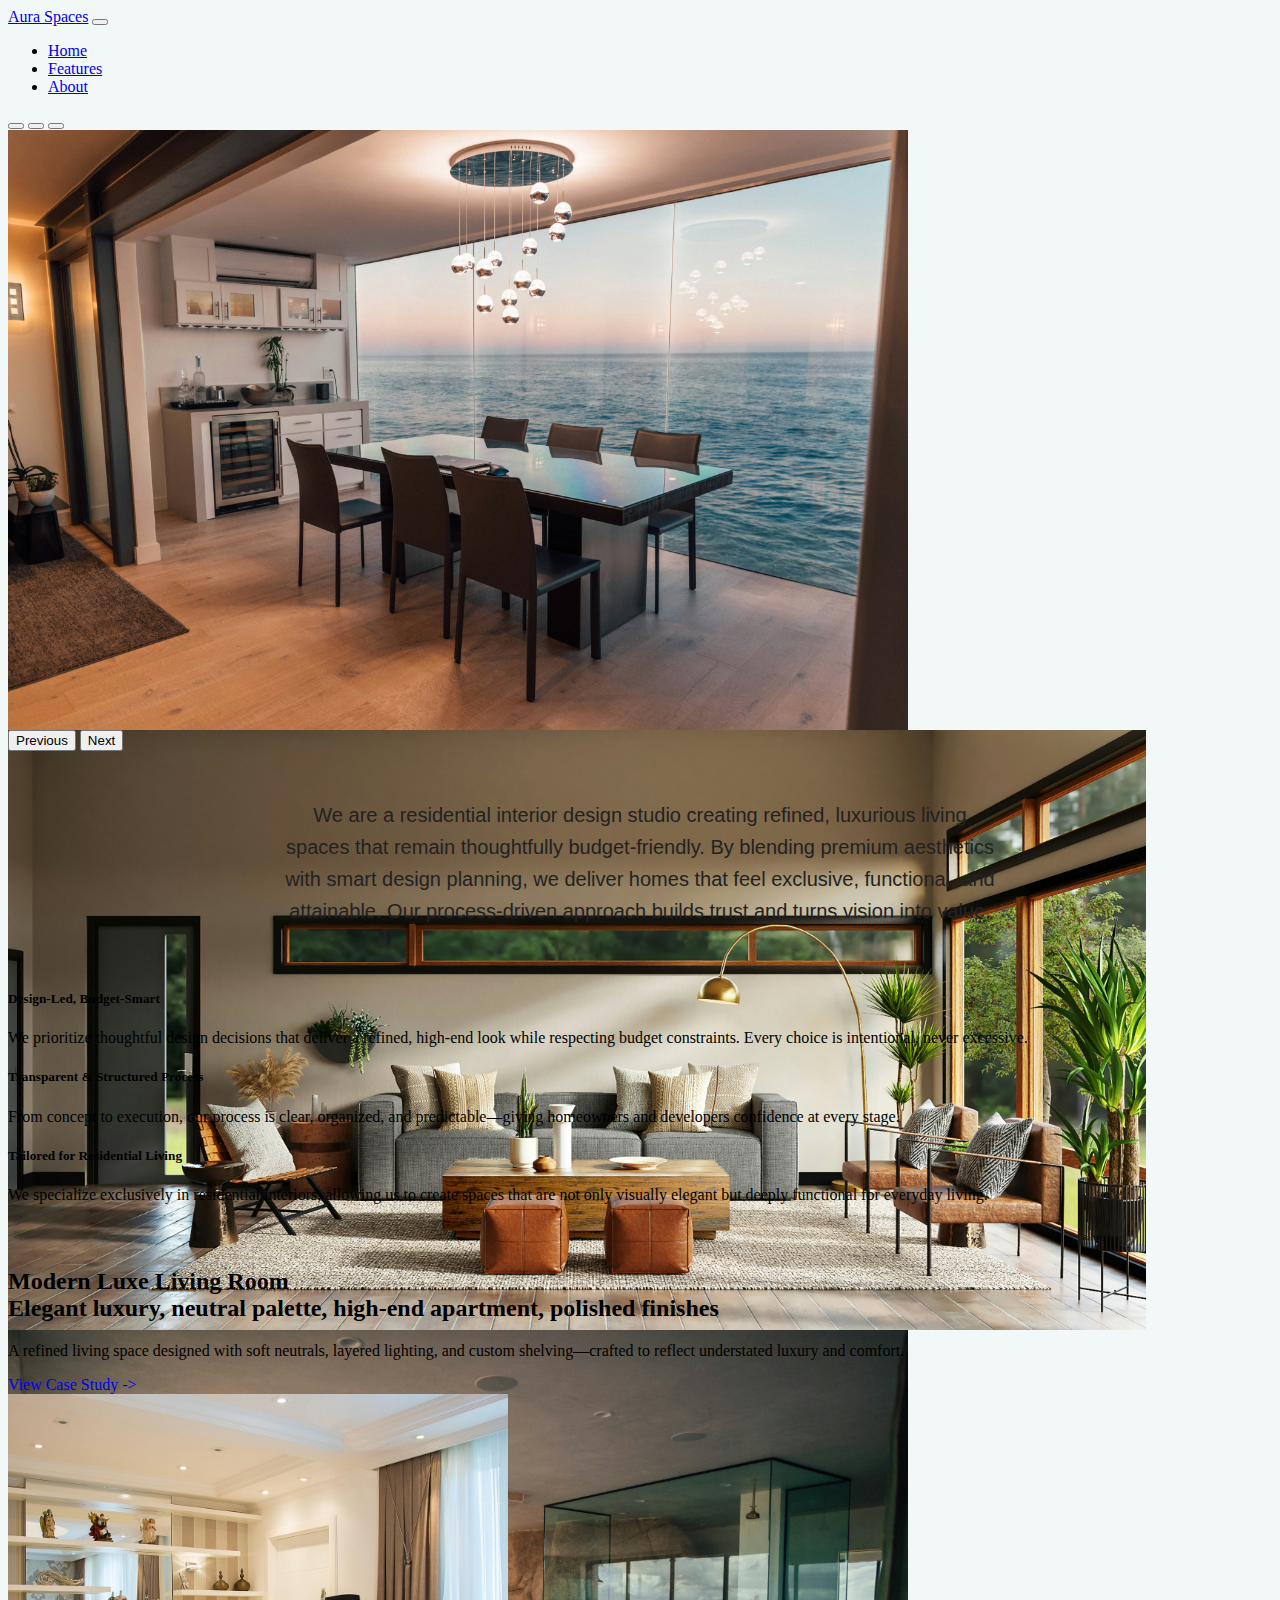
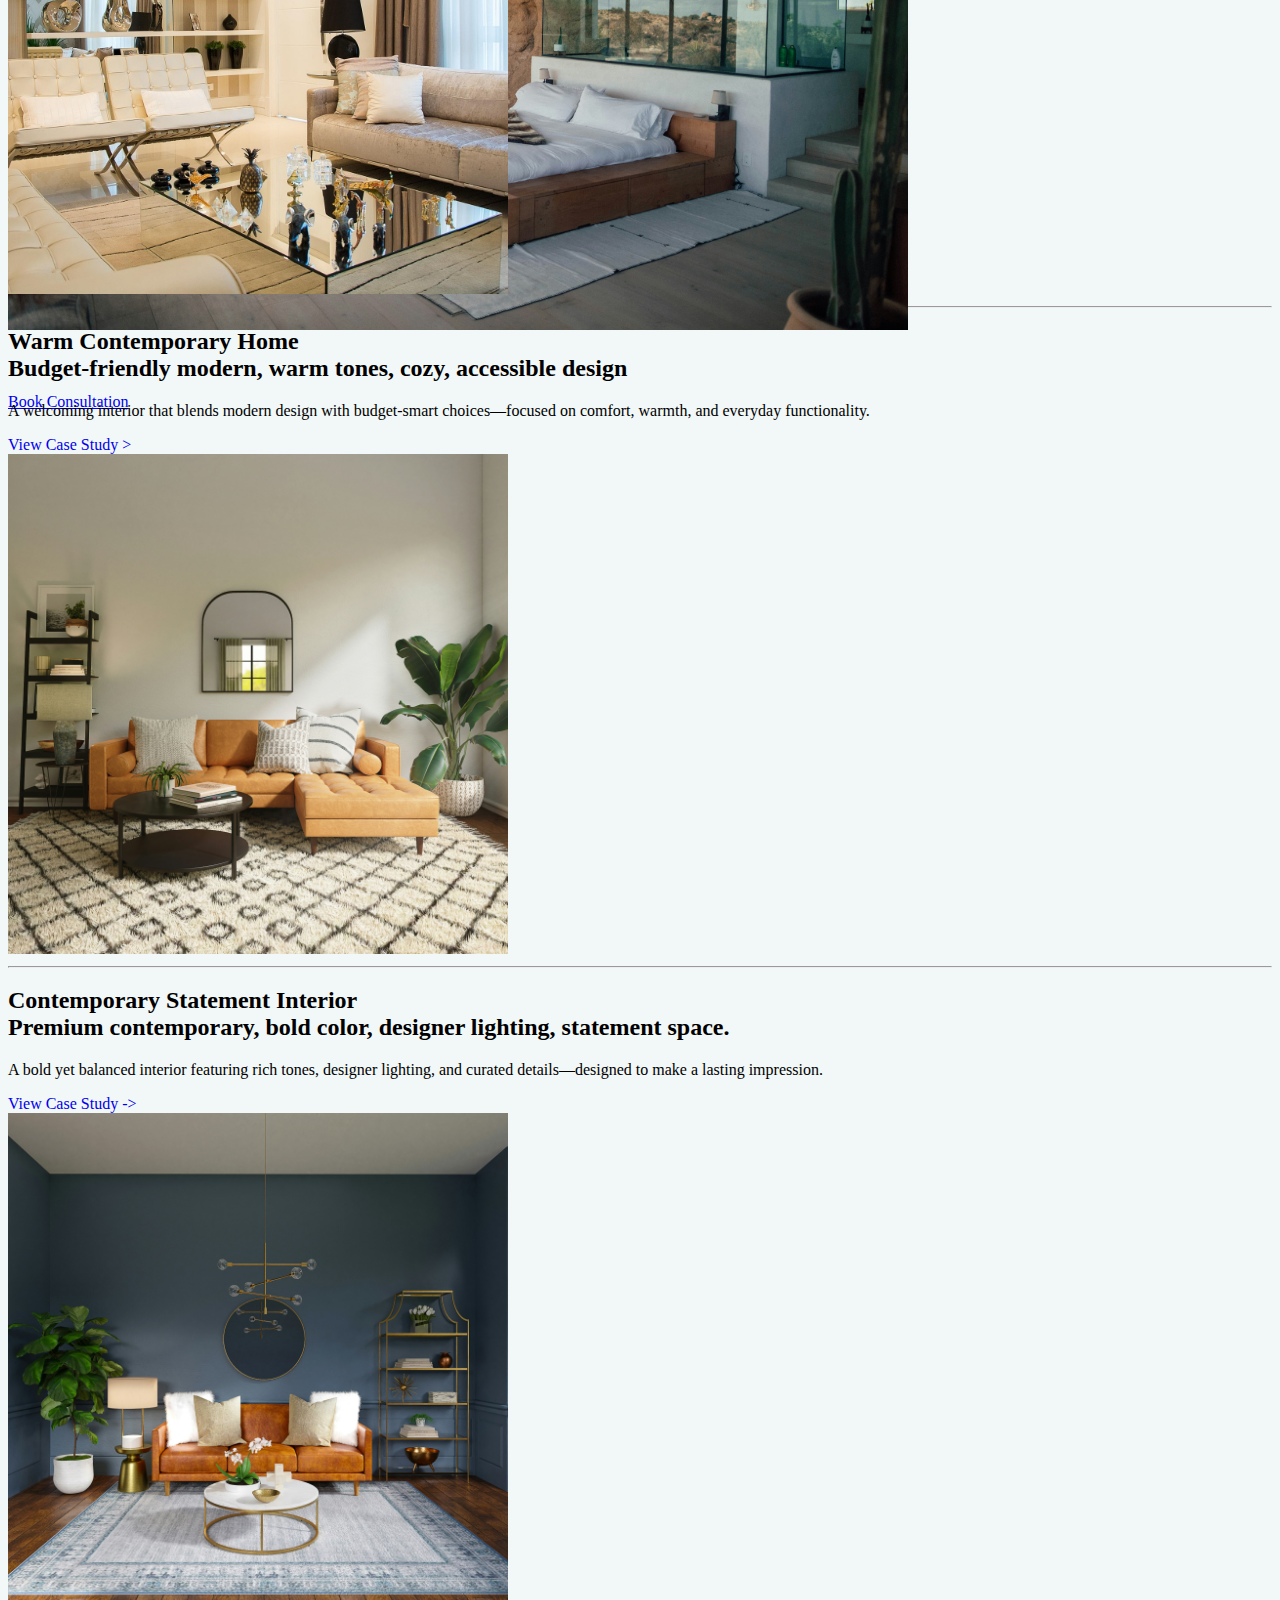
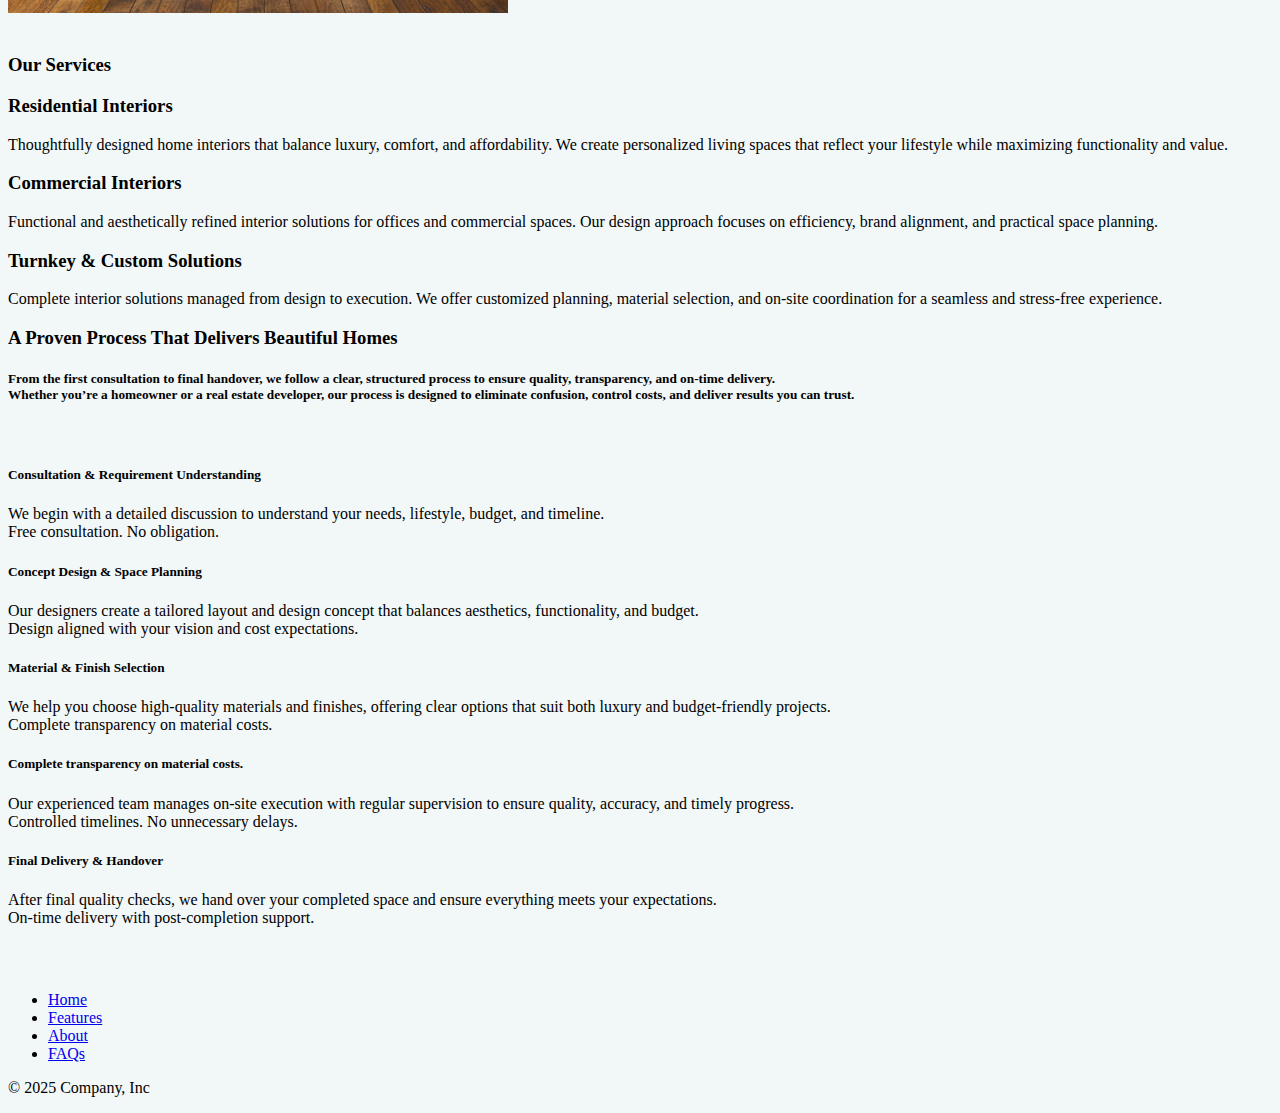
<file: index.html>
<!DOCTYPE html>
<html lang="en">

<head>
  <meta charset="utf-8" />
  <meta name="viewport" content="width=device-width, initial-scale=1" />
  <title>Interior Design</title>
  <link href="https://cdn.jsdelivr.net/npm/bootstrap@5.3.8/dist/css/bootstrap.min.css" rel="stylesheet"
    integrity="sha384-sRIl4kxILFvY47J16cr9ZwB07vP4J8+LH7qKQnuqkuIAvNWLzeN8tE5YBujZqJLB" crossorigin="anonymous" />
  <link href="style.css" rel="stylesheet" />
</head>

<body>

  <nav class="navbar navbar-expand-lg bg-dark navbar-dark">
    <div class="container-fluid">
      <a class="navbar-brand" href="#">Aura Spaces</a>
      <button class="navbar-toggler" type="button" data-bs-toggle="collapse" data-bs-target="#navbarNavDropdown"
        aria-controls="navbarNavDropdown" aria-expanded="false" aria-label="Toggle navigation">
        <span class="navbar-toggler-icon"></span>
      </button>
      <div class="collapse navbar-collapse" id="navbarNavDropdown">
        <ul class="navbar-nav">
          <li class="nav-item">
            <a class="nav-link active" aria-current="page" href="#">Home</a>
          </li>
          <li class="nav-item">
            <a class="nav-link" href="features.html">Features</a>
          </li>
          <li class="nav-item">
            <a class="nav-link" href="about.html">About</a>
          </li>
        </ul>
      </div>
    </div>
  </nav>
  <div id="carouselExampleDark" class="carousel carousel-dark slide">
    <div class="carousel-indicators">
      <button type="button" data-bs-target="#carouselExampleDark" data-bs-slide-to="0" class="active"
        aria-current="true" aria-label="Slide 1"></button>
      <button type="button" data-bs-target="#carouselExampleDark" data-bs-slide-to="1" aria-label="Slide 2"></button>
      <button type="button" data-bs-target="#carouselExampleDark" data-bs-slide-to="2" aria-label="Slide 3"></button>
    </div>
    <div id="myCarousel" class="carousel-inner carousel-fade" data-bs-ride="carousel" data-bs-interval="4000">
      <div class="carousel-item active">
        <img src="carousel2.jpg" class="d-block w-100" alt="..." />
        <div class="carousel-caption d-none d-md-block">
          <h5>Elegant design for modern living</h5>
        </div>
      </div>
      <div class="carousel-item">
        <img src="carousel1.jpg" class="d-block w-100" alt="..." />
        <div class="carousel-caption d-none d-md-block">
          <h5>Designed for homeowners & developers</h5>
        </div>
      </div>
      <div class="carousel-item">
        <img src="carousel3.jpg" class="d-block w-100" alt="..." />
        <div class="carousel-caption d-none d-md-block">
          <h5>Book a personalized consultation</h5>
          <a href="form.html" class="btn btn-primary"> Book Consultation</a>
        </div>
      </div>
    </div>
    <button class="carousel-control-prev" type="button" data-bs-target="#carouselExampleDark" data-bs-slide="prev">
      <span class="carousel-control-prev-icon" aria-hidden="true"></span>
      <span class="visually-hidden">Previous</span>
    </button>
    <button class="carousel-control-next" type="button" data-bs-target="#carouselExampleDark" data-bs-slide="next">
      <span class="carousel-control-next-icon" aria-hidden="true"></span>
      <span class="visually-hidden">Next</span>
    </button>
  </div>
  <p id="brandstatement">
    We are a residential interior design studio creating refined, luxurious
    living spaces that remain thoughtfully budget-friendly. By blending
    premium aesthetics with smart design planning, we deliver homes that feel
    exclusive, functional, and attainable. Our process-driven approach builds
    trust and turns vision into value.
  </p>
  <div id="different" class="row">
    <div class="row justify-content-center">
      <div class="col-sm-3 mb-3 mb-sm-0 mx-2">
        <div class="card card-hover ">
          <div class="card-body">
            <h5 class="card-title">Design-Led, Budget-Smart</h5>
            <p class="card-text">
              We prioritize thoughtful design decisions that deliver a
              refined, high-end look while respecting budget constraints.
              Every choice is intentional, never excessive.
            </p>
          </div>
        </div>
      </div>
      <div class="col-sm-3 mx-2">
<div class="card card-hover ">          <div class="card-body">
            <h5 class="card-title">Transparent & Structured Process</h5>
            <p class="card-text">
              From concept to execution, our process is clear, organized, and
              predictable—giving homeowners and developers confidence at every
              stage.
            </p>
          </div>
        </div>
      </div>
      <div class="col-sm-3 mx-2">
<div class="card card-hover ">          <div class="card-body">
            <h5 class="card-title">Tailored for Residential Living</h5>
            <p class="card-text">
              We specialize exclusively in residential interiors, allowing us
              to create spaces that are not only visually elegant but deeply
              functional for everyday living.
            </p>
          </div>
        </div>
      </div>
    </div>
  </div>
  <div class="container">
    <div class="row featurette">
      <div class="col-md-7">
        <h2 class="featurette-heading fw-normal lh-1">
          Modern Luxe Living Room<br>
          <span class="text-body-secondary">Elegant luxury, neutral palette, high-end apartment, polished
            finishes</span>
        </h2>
        <p class="lead">
          A refined living space designed with soft neutrals, layered lighting, and custom shelving—crafted to reflect
          understated luxury and comfort.
        </p><a class="icon-link" style="text-decoration: none;" href="casestudy1.html">View Case Study -></a>

      </div>
      <div class="col-md-5"><a href="casestudy1.html">
        <img class="bd-placeholder-img bd-placeholder-img-lg featurette-image img-fluid mx-auto image-zoom-wrapper" style="
              width: 100%;
              max-width: 500px;
              aspect-ratio: 1 / 1;
              object-fit: cover;
            " src="project1.jpg" alt=".." /></a>
      </div>
    </div>
    <hr class="featurette-divider" />
    <div class="row featurette">
      <div class="col-md-7 order-md-2">
        <h2 class="featurette-heading fw-normal lh-1">
          Warm Contemporary Home<br>
          <span class="text-body-secondary">Budget-friendly modern, warm tones, cozy, accessible design</span>
        </h2>
        <p class="lead">
          A welcoming interior that blends modern design with budget-smart choices—focused on comfort, warmth, and
          everyday functionality.

        </p>
        </p><a class=" icon-link" style="text-decoration: none;" href="casestudy2.html">View Case Study ></a>
      </div>
      <div class="col-md-5 order-md-1"><a href="casestudy2.html">
        <img class="bd-placeholder-img bd-placeholder-img-lg featurette-image img-fluid mx-auto image-zoom-wrapper " style="
              width: 100%;
              max-width: 500px;
              aspect-ratio: 1 / 1;
              object-fit: cover;
            " src="project2.jpg" alt=".." /></a>
        <title>Placeholder</title>
      </div>
    </div>
    <hr class="featurette-divider" />
    <div class="row featurette">
      <div class="col-md-7">
        <h2 class="featurette-heading fw-normal lh-1">
          Contemporary Statement Interior<br>
          <span class="text-body-secondary">Premium contemporary, bold color, designer lighting, statement space.</span>
        </h2>
        <p class="lead">
          A bold yet balanced interior featuring rich tones, designer lighting, and curated details—designed to make a
          lasting impression.
        </p>
        </p><a class="icon-link" style="text-decoration: none;" href="casestudy3.html">View Case Study -></a>
      </div>
      <div class="col-md-5"><a href="casestudy3.html">
        <img class="bd-placeholder-img bd-placeholder-img-lg featurette-image img-fluid mx-autoimage-zoom-wrapper " style="
              width: 100%;
              max-width: 500px;
              aspect-ratio: 1 / 1;
              object-fit: cover;
            " src="project3.jpg" alt=".." /></a>
        <title>Placeholder</title>
      </div>
    </div>
  </div>
  <br>
  <div class="container mt-3">
    <h3>Our Services</h3>
    <div class="row g-4 py-5 row-cols-1 row-cols-lg-3">
      <div class="feature col">

        <h3 class="fs-2 text-body-emphasis">Residential Interiors</h3>
        <p>Thoughtfully designed home interiors that balance luxury, comfort, and affordability. We create personalized
          living spaces that reflect your lifestyle while maximizing functionality and value.</p>
      </div>
      <div class="feature col">

        <h3 class="fs-2 text-body-emphasis">Commercial Interiors</h3>
        <p>Functional and aesthetically refined interior solutions for offices and commercial spaces. Our design
          approach
          focuses on efficiency, brand alignment, and practical space planning.</p>
      </div>
      <div class="feature col">

        <h3 class="fs-2 text-body-emphasis">Turnkey & Custom Solutions</h3>
        <p>Complete interior solutions managed from design to execution. We offer customized planning, material
          selection,
          and on-site coordination for a seamless and stress-free experience.</p>
      </div>
    </div>
  </div>
  <div class="container">
    <h3>A Proven Process That Delivers Beautiful Homes</h3>
    <h5>From the first consultation to final handover, we follow a clear, structured process to ensure quality,
      transparency, and on-time delivery.<br>Whether you’re a homeowner or a real estate developer, our process is
      designed to eliminate confusion, control costs, and deliver results you can trust.</h5>
    <div id="different" class="row">
      <div class="row justify-content-center my-2">
        <div class="col-sm-3 mb-3 mb-sm-0 mx-2">
          <div class="card">
            <div class="card-body">
              <h5 class="card-title">Consultation & Requirement Understanding</h5>
              <p class="card-text">
                We begin with a detailed discussion to understand your needs, lifestyle, budget, and timeline.<br>Free
                consultation. No obligation.
              </p>

            </div>
          </div>
        </div>
        <div class="col-sm-3 mx-2">
          <div class="card">
            <div class="card-body">
              <h5 class="card-title">Concept Design & Space Planning</h5>
              <p class="card-text">
                Our designers create a tailored layout and design concept that balances aesthetics, functionality, and
                budget.<br>Design aligned with your vision and cost expectations.
              </p>
            </div>
          </div>
        </div>
        <div class="col-sm-3 mx-2">
          <div class="card">
            <div class="card-body">
              <h5 class="card-title">Material & Finish Selection</h5>
              <p class="card-text">
                We help you choose high-quality materials and finishes, offering clear options that suit both luxury and
                budget-friendly projects.<br>Complete transparency on material costs.
              </p>
            </div>
          </div>
        </div>
      </div>
      <div class="row justify-content-center my-2">

        <div class="col-sm-3 mb-3 mb-sm-0 mx-2 ">
          <div class="card">
            <div class="card-body">
              <h5 class="card-title">Complete transparency on material costs.</h5>
              <p class="card-text">
                Our experienced team manages on-site execution with regular supervision to ensure quality, accuracy, and
                timely progress.<br>Controlled timelines. No unnecessary delays.
              </p>
            </div>
          </div>
        </div>
        <div class="col-sm-3 mx-2">
          <div class="card">
            <div class="card-body">
              <h5 class="card-title">Final Delivery & Handover</h5>
              <p class="card-text">
                After final quality checks, we hand over your completed space and ensure everything meets your
                expectations.<br>On-time delivery with post-completion support.
              </p>
            </div>
          </div>
        </div>
      </div>
    </div>


  </div>
  <div class="b-example-divider"></div>
  <footer class=" bg-dark mt-4">
    <ul class="nav justify-content-center border-bottom pb-3 mb-3">
      <li class="nav-item"><a href="#" class="nav-link px-2  text-white">Home</a></li>
      <li class="nav-item"><a href="features.html" class="nav-link px-2 text-white ">Features</a></li>
      <li class="nav-item"><a href="about.html" class="nav-link px-2 text-white">About</a></li>
      <li class="nav-item"><a href="#" class="nav-link px-2 text-white ">FAQs</a></li>
    </ul>
    <p class="text-center pb-3 text-white">© 2025 Company, Inc</p>
  </footer>

  <script src="https://cdn.jsdelivr.net/npm/bootstrap@5.3.8/dist/js/bootstrap.bundle.min.js"
    integrity="sha384-FKyoEForCGlyvwx9Hj09JcYn3nv7wiPVlz7YYwJrWVcXK/BmnVDxM+D2scQbITxI"
    crossorigin="anonymous"></script>

</body>

</html>
</file>
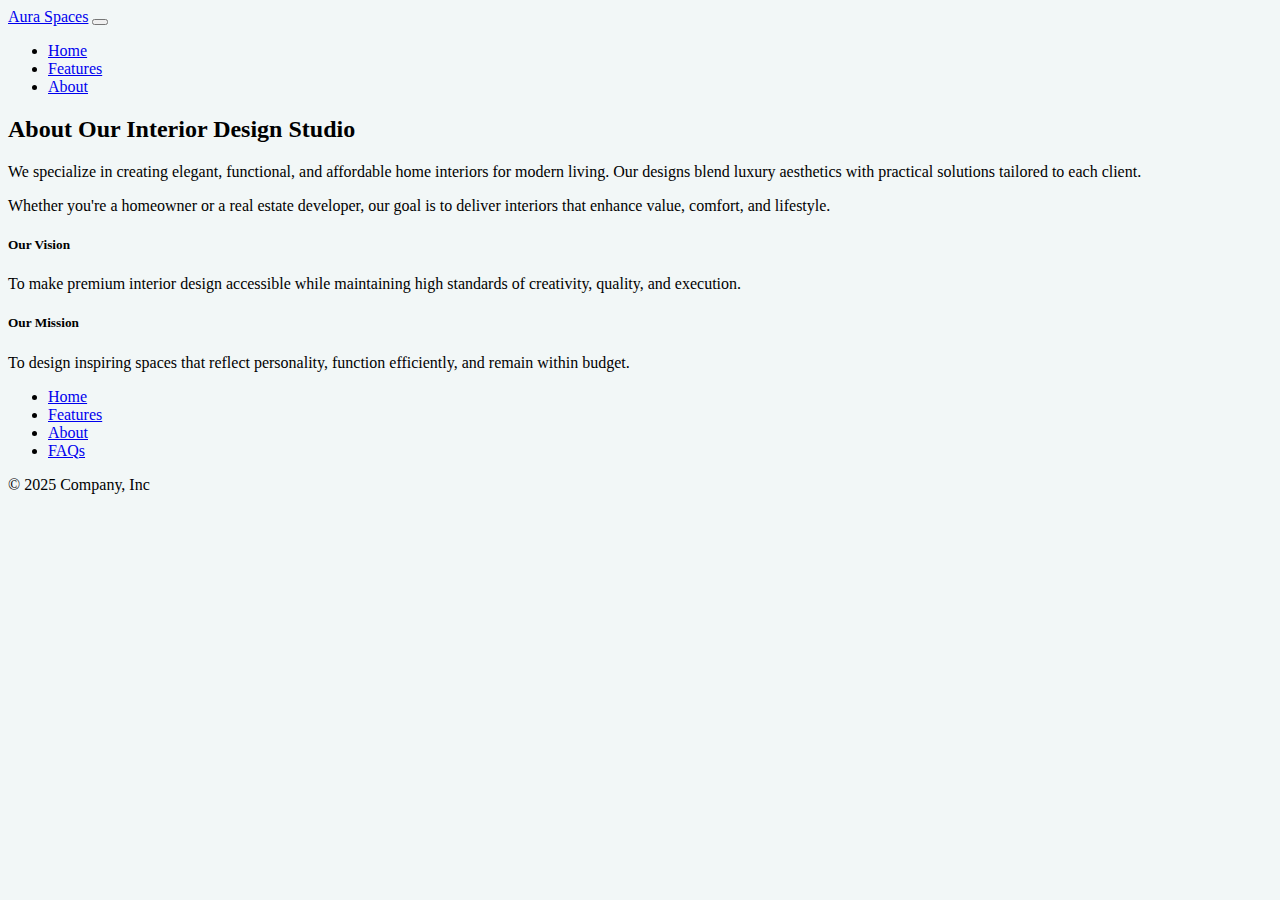
<file: about.html>
<!DOCTYPE html>
<html lang="en">

<head>
  <meta charset="utf-8" />
  <meta name="viewport" content="width=device-width, initial-scale=1" />
  <title>Interior Design</title>
  <link href="https://cdn.jsdelivr.net/npm/bootstrap@5.3.8/dist/css/bootstrap.min.css" rel="stylesheet"
    integrity="sha384-sRIl4kxILFvY47J16cr9ZwB07vP4J8+LH7qKQnuqkuIAvNWLzeN8tE5YBujZqJLB" crossorigin="anonymous" />
  <link href="style.css" rel="stylesheet" />
</head>

<body>

  <nav class="navbar navbar-expand-lg bg-dark navbar-dark">
    <div class="container-fluid">
      <a class="navbar-brand" href="#">Aura Spaces</a>
      <button class="navbar-toggler" type="button" data-bs-toggle="collapse" data-bs-target="#navbarNavDropdown"
        aria-controls="navbarNavDropdown" aria-expanded="false" aria-label="Toggle navigation">
        <span class="navbar-toggler-icon"></span>
      </button>
      <div class="collapse navbar-collapse" id="navbarNavDropdown">
        <ul class="navbar-nav">
          <li class="nav-item">
            <a class="nav-link" aria-current="page" href="index.html">Home</a>
          </li>
          <li class="nav-item">
            <a class="nav-link" href="features.html">Features</a>
          </li>
          <li class="nav-item">
            <a class="nav-link active" href="#">About</a>
          </li>
        </ul>
      </div>
    </div>
  </nav>
  
<!-- About Section -->
<section class="py-5">
  <div class="container">
    <div class="row align-items-center g-5">
      
      <div class="col-md-6">
        <h2 class="fw-bold mb-3">About Our Interior Design Studio</h2>
        <p class="text-muted">
          We specialize in creating elegant, functional, and affordable home interiors
          for modern living. Our designs blend luxury aesthetics with practical solutions
          tailored to each client.
        </p>
        <p class="text-muted">
          Whether you're a homeowner or a real estate developer, our goal is to deliver
          interiors that enhance value, comfort, and lifestyle.
        </p>
      </div>

      <div class="col-md-6">
        <div class="bg-light p-4 rounded shadow-sm">
          <h5 class="fw-semibold">Our Vision</h5>
          <p class="text-muted">
            To make premium interior design accessible while maintaining high standards
            of creativity, quality, and execution.
          </p>

          <h5 class="fw-semibold mt-4">Our Mission</h5>
          <p class="text-muted">
            To design inspiring spaces that reflect personality, function efficiently,
            and remain within budget.
          </p>
        </div>
      </div>

    </div>
  </div>
</section> 
 <footer class=" bg-dark mt-4">
    <ul class="nav justify-content-center border-bottom pb-3 mb-3">
      <li class="nav-item"><a href="index.html" class="nav-link px-2  text-white">Home</a></li>
      <li class="nav-item"><a href="features.html" class="nav-link px-2 text-white ">Features</a></li>
      <li class="nav-item"><a href="#" class="nav-link px-2 text-white">About</a></li>
      <li class="nav-item"><a href="#" class="nav-link px-2 text-white ">FAQs</a></li>
    </ul>
    <p class="text-center pb-3 text-white">© 2025 Company, Inc</p>
  </footer>

  <script src="https://cdn.jsdelivr.net/npm/bootstrap@5.3.8/dist/js/bootstrap.bundle.min.js"
    integrity="sha384-FKyoEForCGlyvwx9Hj09JcYn3nv7wiPVlz7YYwJrWVcXK/BmnVDxM+D2scQbITxI"
    crossorigin="anonymous"></script>

</body>

</html>
</file>
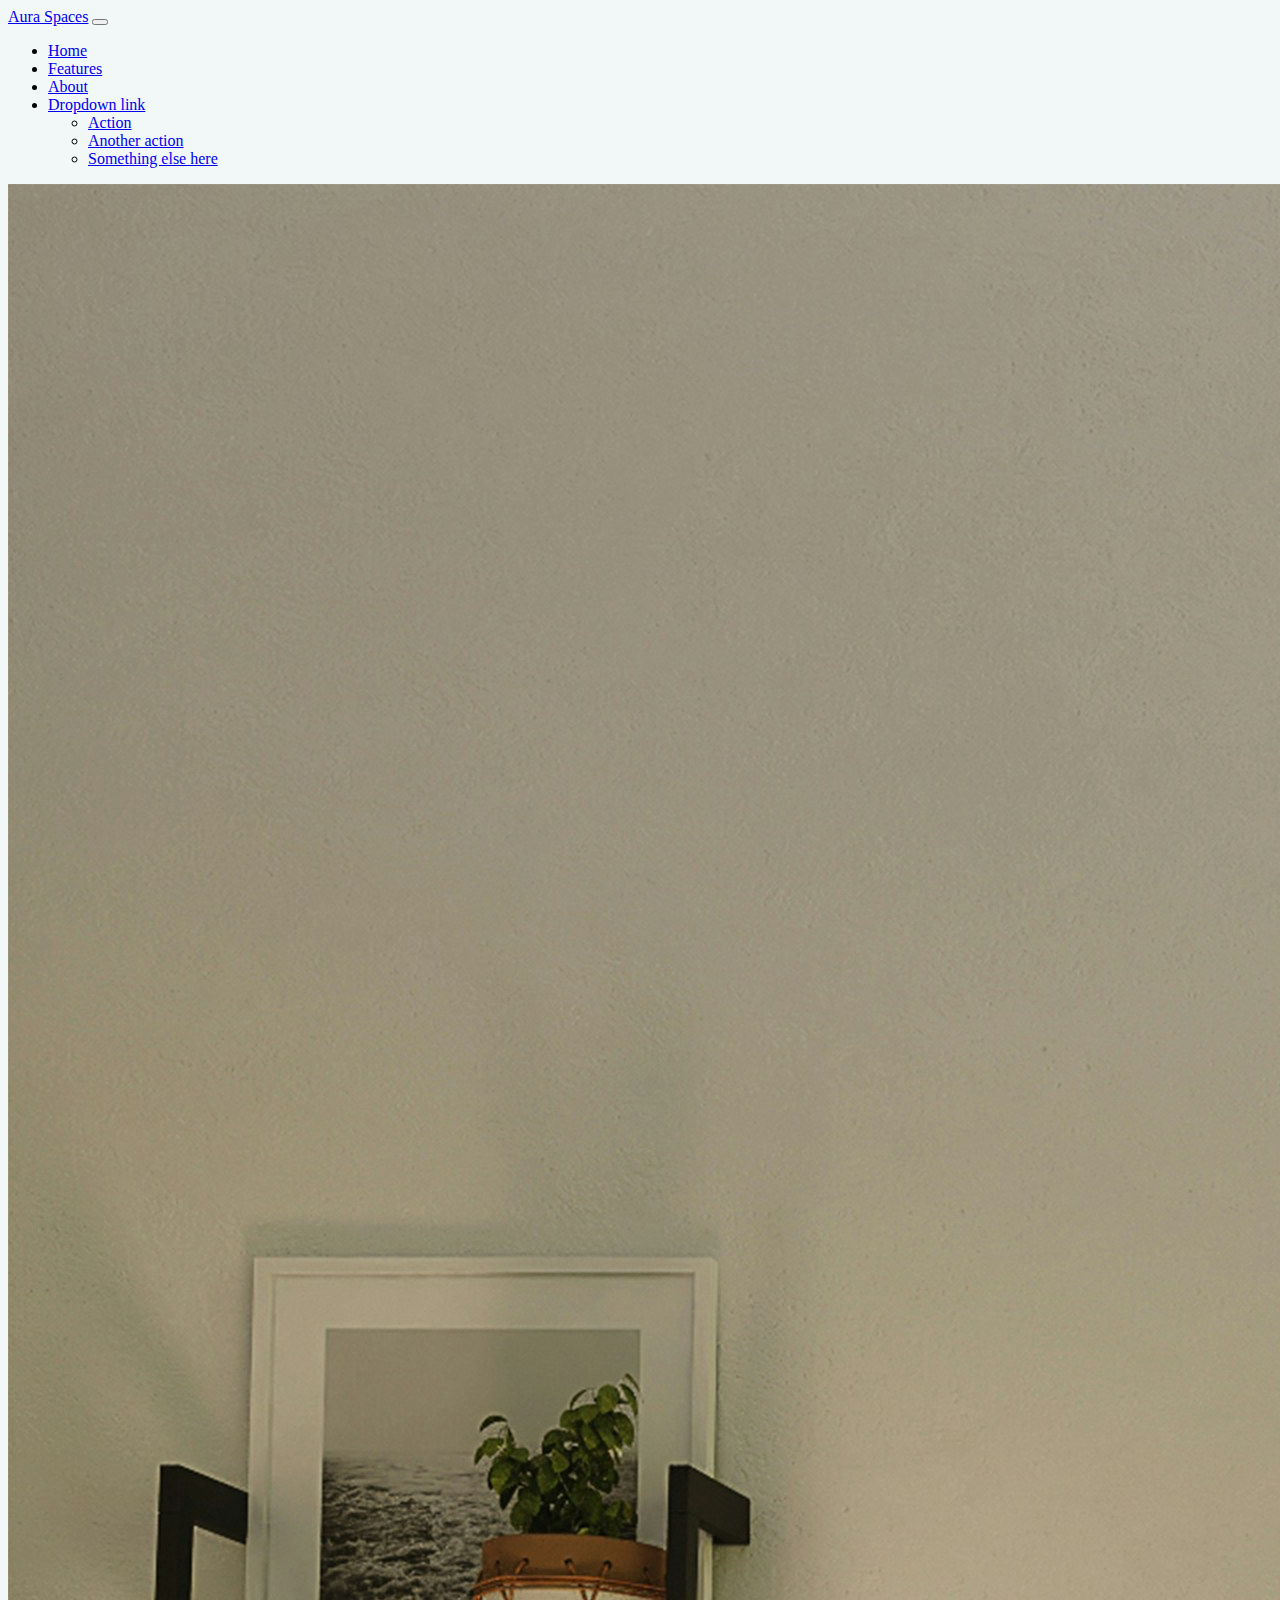
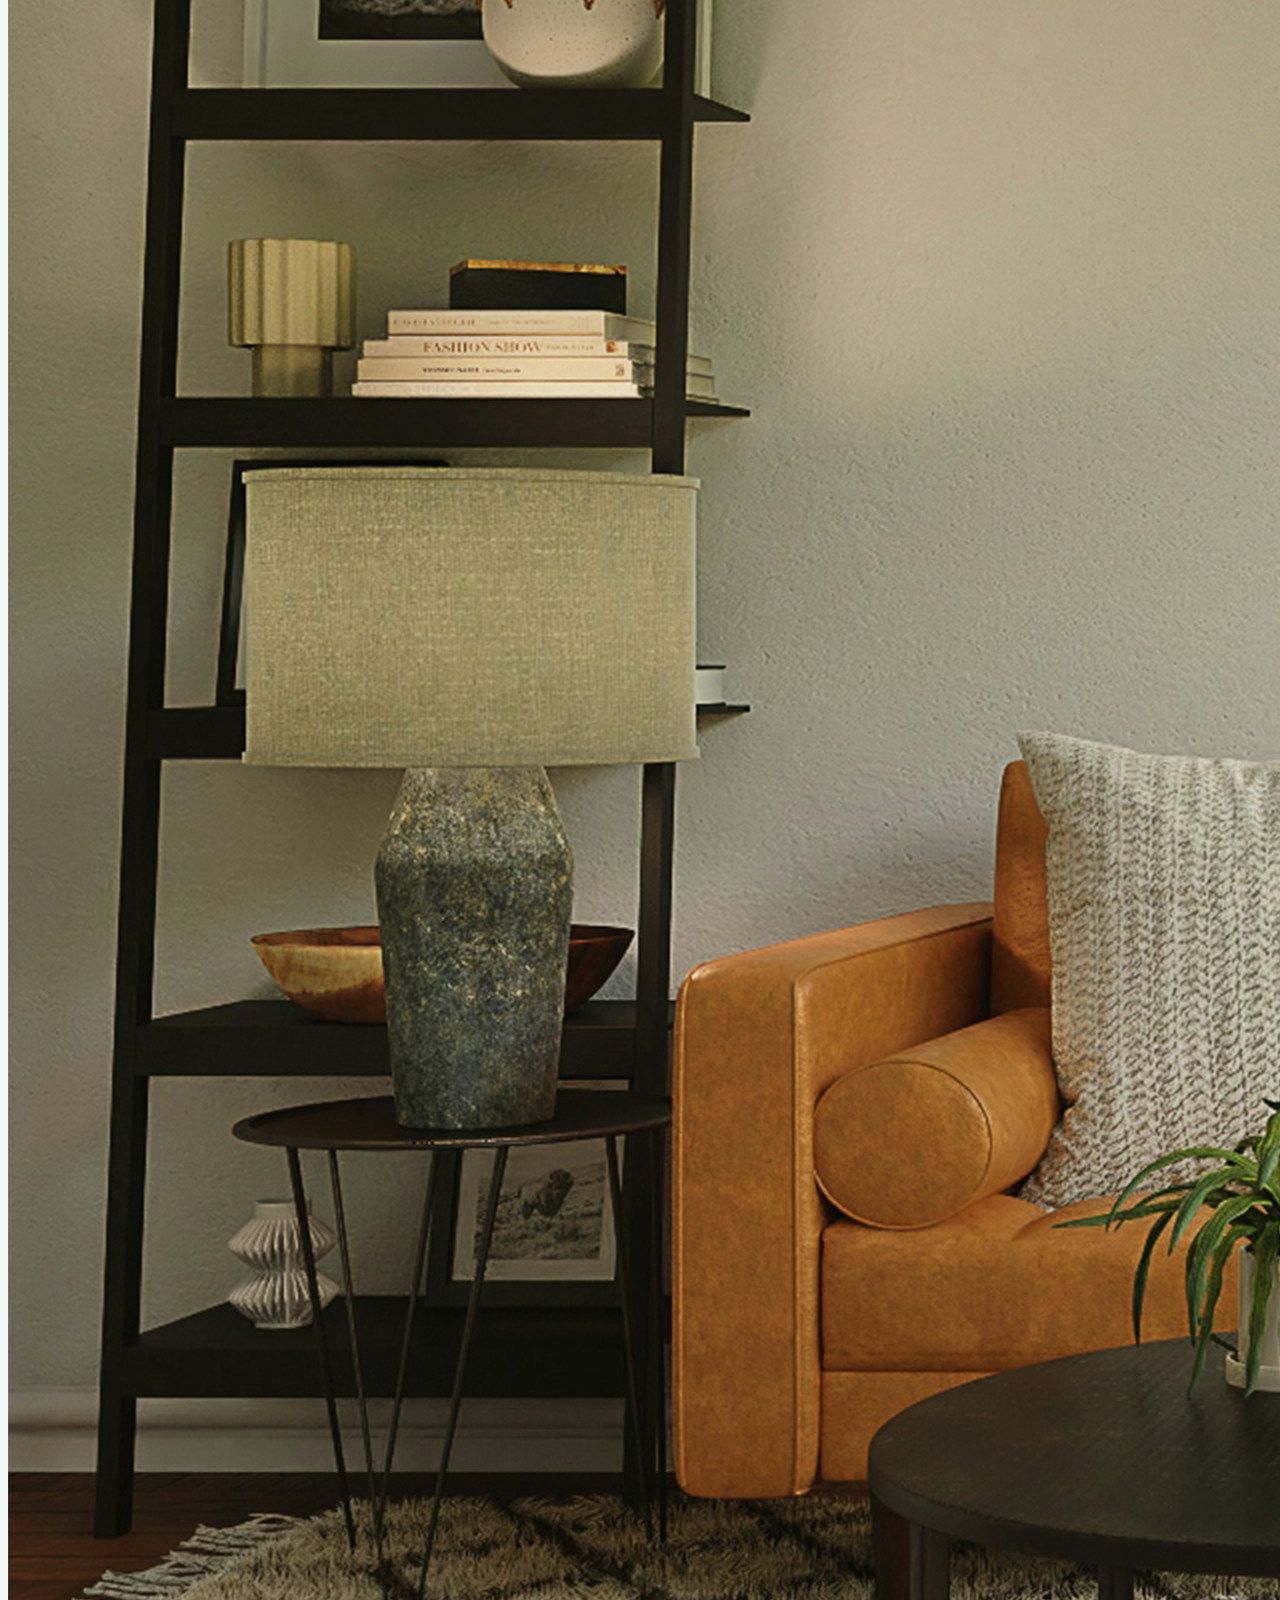
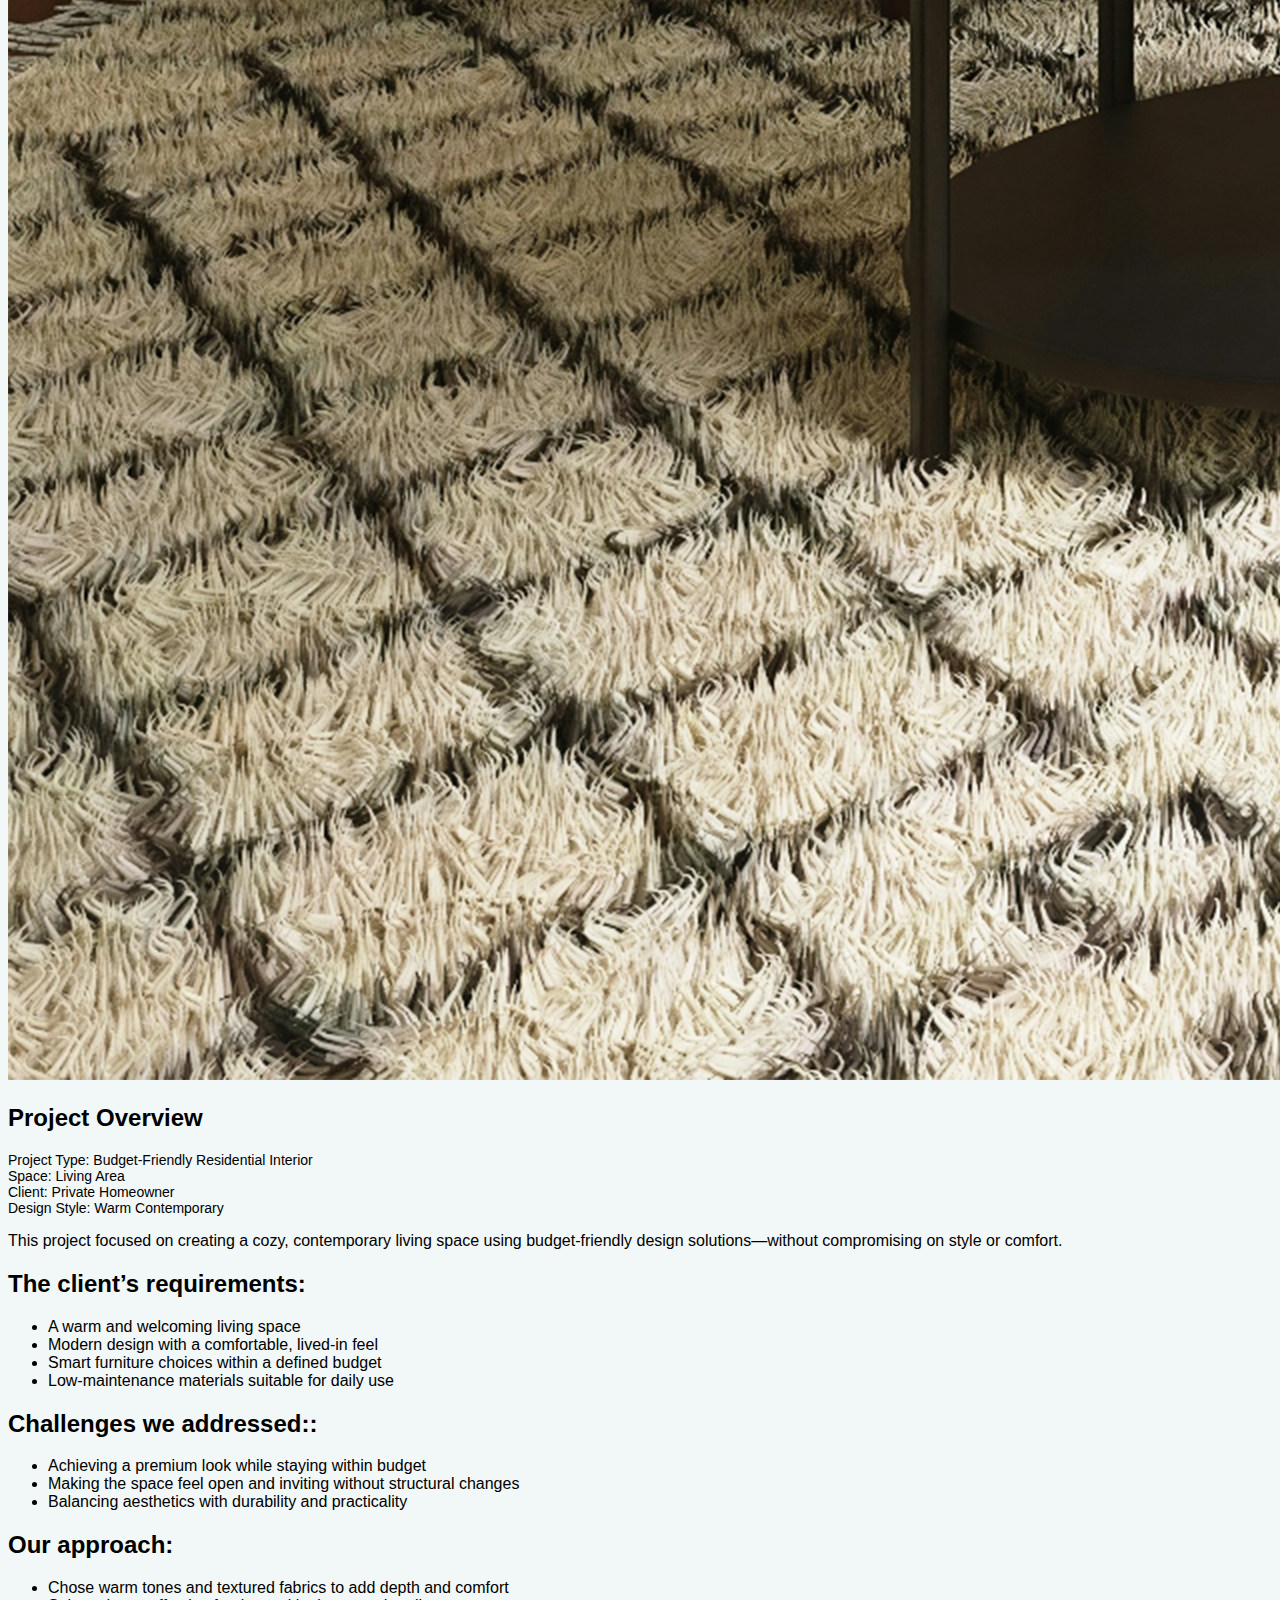
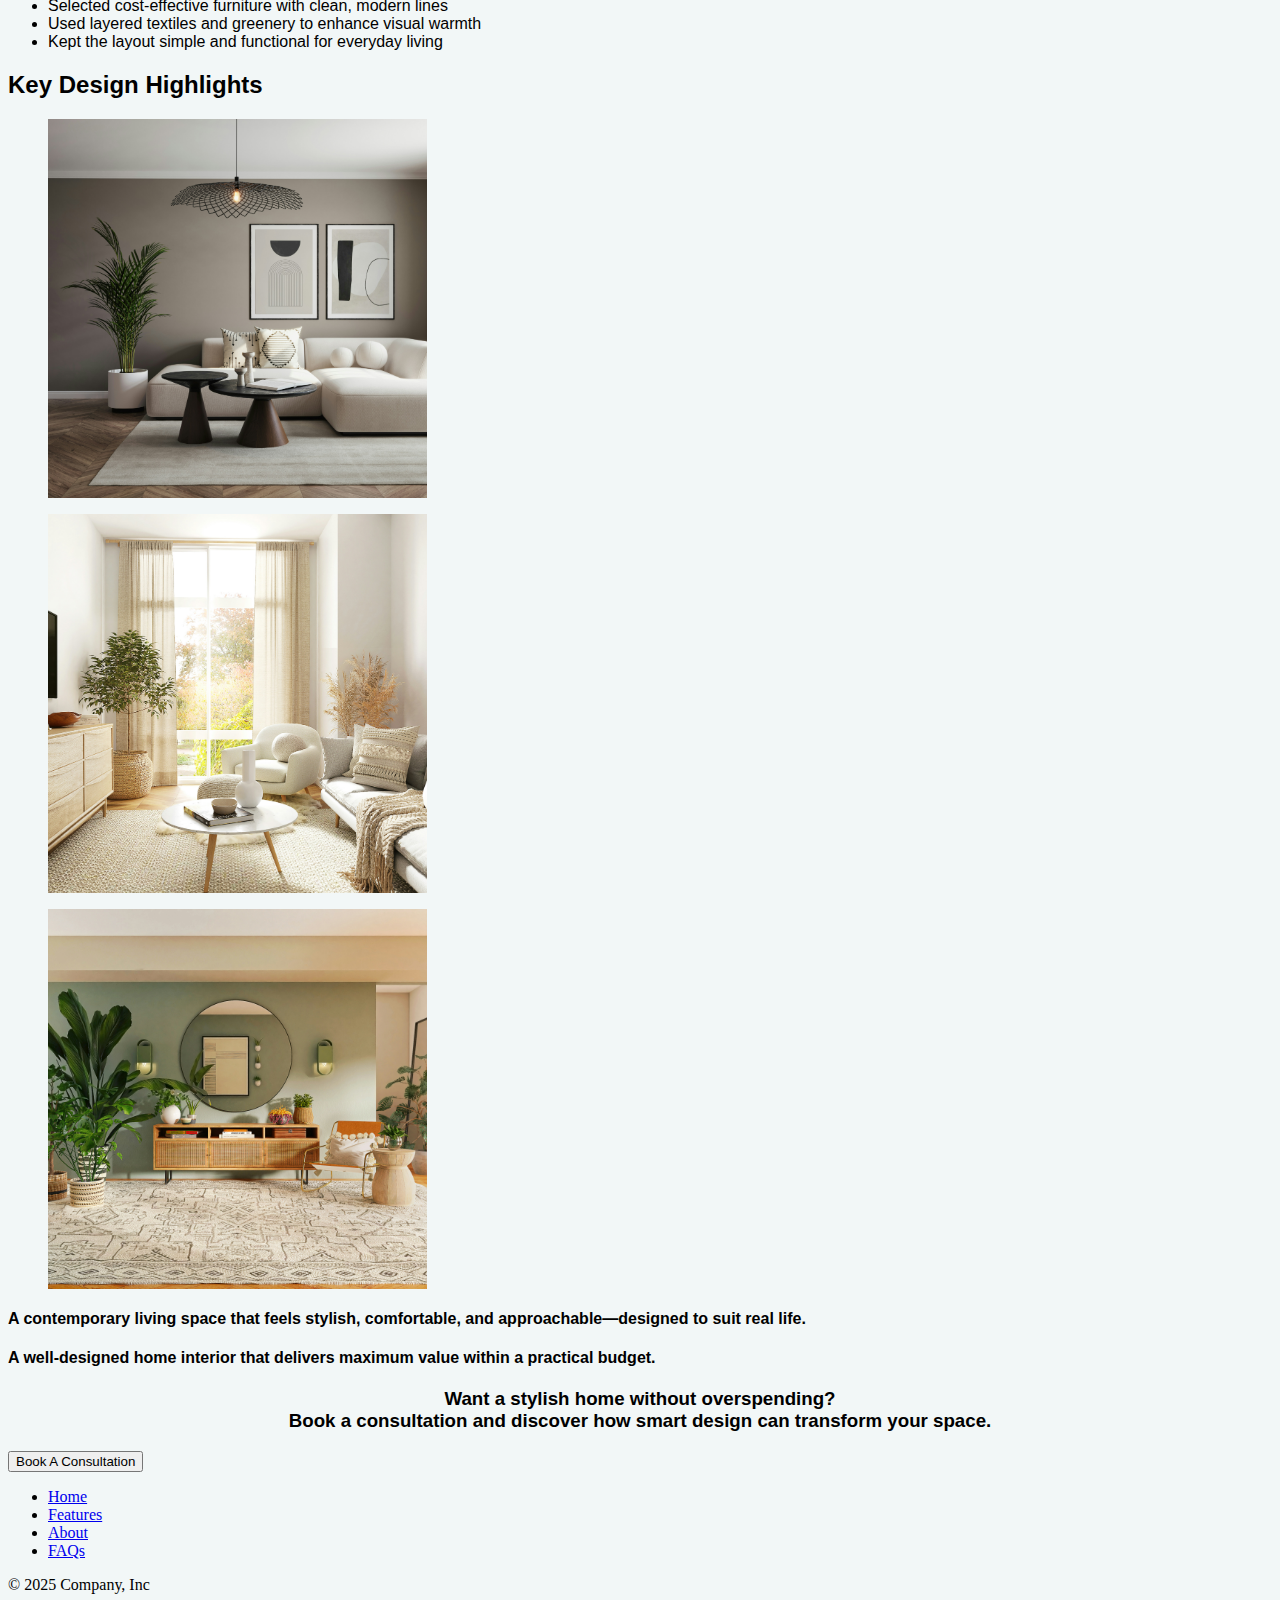
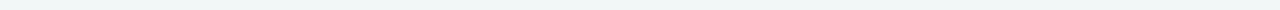
<file: casestudy2.html>
<!DOCTYPE html>
<html lang="en">
  <head>
    <meta charset="utf-8" />
    <meta name="viewport" content="width=device-width, initial-scale=1" />
    <title>Interior Design</title>
    <link
      href="https://cdn.jsdelivr.net/npm/bootstrap@5.3.8/dist/css/bootstrap.min.css"
      rel="stylesheet"
      integrity="sha384-sRIl4kxILFvY47J16cr9ZwB07vP4J8+LH7qKQnuqkuIAvNWLzeN8tE5YBujZqJLB"
      crossorigin="anonymous"
    />
    <link href="style.css" rel="stylesheet" />
  </head>
  <body>
    <nav class="navbar navbar-expand-lg bg-body-tertiary">
      <div class="container-fluid">
        <a class="navbar-brand" href="#">Aura Spaces</a>
        <button
          class="navbar-toggler"
          type="button"
          data-bs-toggle="collapse"
          data-bs-target="#navbarNavDropdown"
          aria-controls="navbarNavDropdown"
          aria-expanded="false"
          aria-label="Toggle navigation"
        >
          <span class="navbar-toggler-icon"></span>
        </button>
        <div class="collapse navbar-collapse" id="navbarNavDropdown">
          <ul class="navbar-nav">
            <li class="nav-item">
              <a class="nav-link active" aria-current="page" href="#">Home</a>
            </li>
            <li class="nav-item">
              <a class="nav-link" href="features.html">Features</a>
            </li>
            <li class="nav-item">
              <a class="nav-link" href="about.html">About</a>
            </li>
            <li class="nav-item dropdown">
              <a
                class="nav-link dropdown-toggle"
                href="#"
                role="button"
                data-bs-toggle="dropdown"
                aria-expanded="false"
              >
                Dropdown link
              </a>
              <ul class="dropdown-menu">
                <li><a class="dropdown-item" href="#">Action</a></li>
                <li><a class="dropdown-item" href="#">Another action</a></li>
                <li>
                  <a class="dropdown-item" href="#">Something else here</a>
                </li>
              </ul>
            </li>
          </ul>
        </div>
      </div>
    </nav>
    <div class="ratio ratio-16x9 h-25">
      <img src="project2.jpg" />
    </div>
    <div class="container project my-5">
      <h2>Project Overview</h2>
      <pre>
  Project Type: Budget-Friendly Residential Interior
Space: Living Area
Client: Private Homeowner
Design Style: Warm Contemporary</pre
      >
      <p>
        This project focused on creating a cozy, contemporary living space using budget-friendly design solutions—without compromising on style or comfort.
      </p>
      <h2>The client’s requirements:</h2>
      <ul>
        <li>A warm and welcoming living space</li>
        <li>Modern design with a comfortable, lived-in feel</li>
        <li>Smart furniture choices within a defined budget</li>
        <li>Low-maintenance materials suitable for daily use</li>
      </ul>
      <h2>Challenges we addressed::</h2>
      <ul>
        <li>Achieving a premium look while staying within budget</li>
        <li>Making the space feel open and inviting without structural changes</li>
        <li>Balancing aesthetics with durability and practicality</li>
      </ul>
      <h2>Our approach:</h2>
      <ul>
        <li>Chose warm tones and textured fabrics to add depth and comfort</li>
        <li>
          Selected cost-effective furniture with clean, modern lines
        </li>
        <li>Used layered textiles and greenery to enhance visual warmth</li>
        <li>Kept the layout simple and functional for everyday living</li>
        
      </ul>
      <h2>Key Design Highlights</h2>

      <div class="d-flex flex-nowrap gap-4">
        <figure class="figure image-zoom-wrapper">
          <img src="case4.jpg" class="figure-img img-fluid rounded" alt="..." />
          <figcaption class="figure-caption text-end">
            A caption for the above image.
          </figcaption>
        </figure>
        <figure class="figure image-zoom-wrapper">
          <img src="case5.jpg" class="figure-img img-fluid rounded" alt="..." />
          <figcaption class="figure-caption text-end">
            A caption for the above image.
          </figcaption>
        </figure>
        <figure class="figure image-zoom-wrapper ">
          <img src="case6.jpg" class="figure-img img-fluid rounded" alt="..." />
          <figcaption class="figure-caption text-end">
            A caption for the above image.
          </figcaption>
        </figure>
      </div>

      <h4>
        A contemporary living space that feels stylish, comfortable, and approachable—designed to suit real life.
      </h4>
      <h4 >
        A well-designed home interior that delivers maximum value within a practical budget.
      </h4>
      <h3 style="text-align: center;" class="my-4" >
        Want a stylish home without overspending?<br />
       Book a consultation and discover how smart design can transform your space.
      </h3><a href="form.html">
      <button type="button" class="btn btn-outline-primary d-grid gap-2 col-6 mx-auto" style="text-decoration: none;">Book A Consultation</button></a>
    </div> <footer class=" bg-dark mt-4">
    <ul class="nav justify-content-center border-bottom pb-3 mb-3">
      <li class="nav-item"><a href="#" class="nav-link px-2  text-white">Home</a></li>
      <li class="nav-item"><a href="features.html" class="nav-link px-2 text-white ">Features</a></li>
      <li class="nav-item"><a href="about.html" class="nav-link px-2 text-white">About</a></li>
      <li class="nav-item"><a href="#" class="nav-link px-2 text-white ">FAQs</a></li>
    </ul>
    <p class="text-center pb-3 text-white">© 2025 Company, Inc</p>
  </footer>

    <script
      src="https://cdn.jsdelivr.net/npm/bootstrap@5.3.8/dist/js/bootstrap.bundle.min.js"
      integrity="sha384-FKyoEForCGlyvwx9Hj09JcYn3nv7wiPVlz7YYwJrWVcXK/BmnVDxM+D2scQbITxI"
      crossorigin="anonymous"
    ></script>
  </body>
</html>
</file>
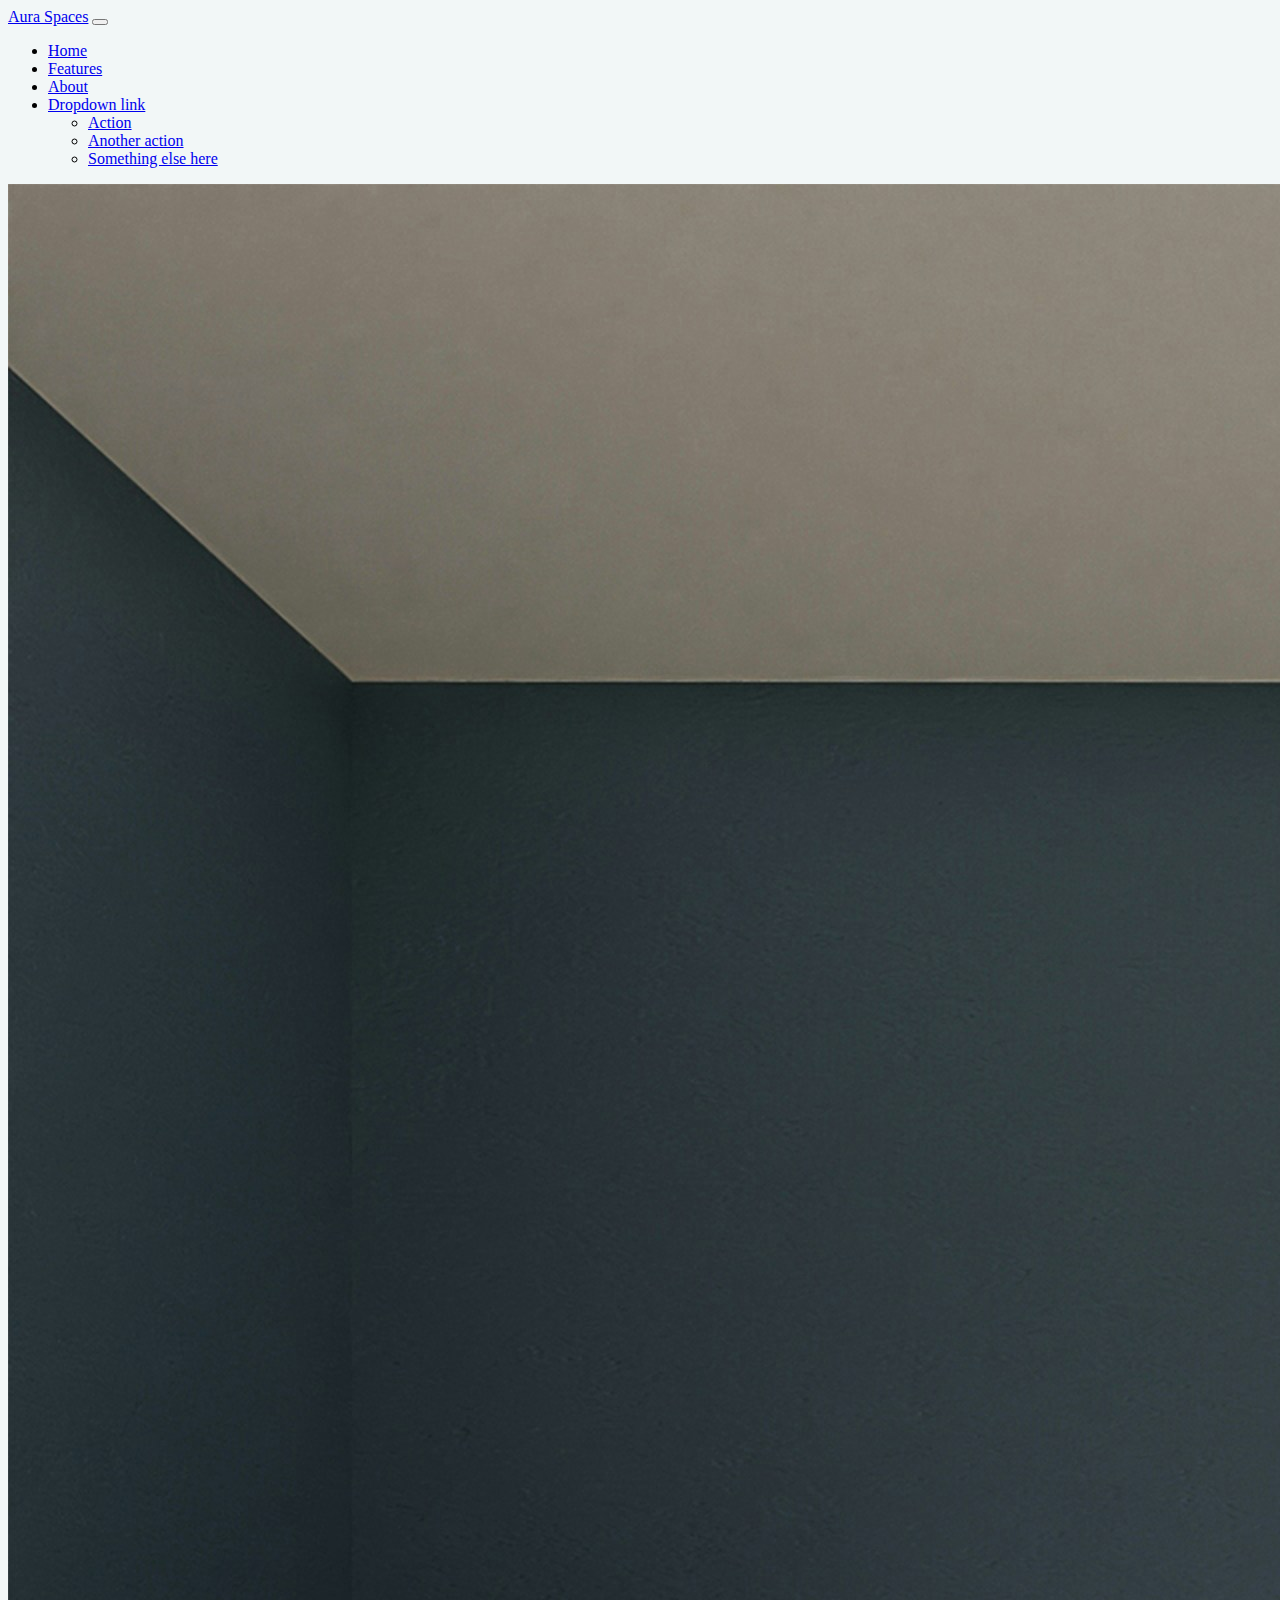
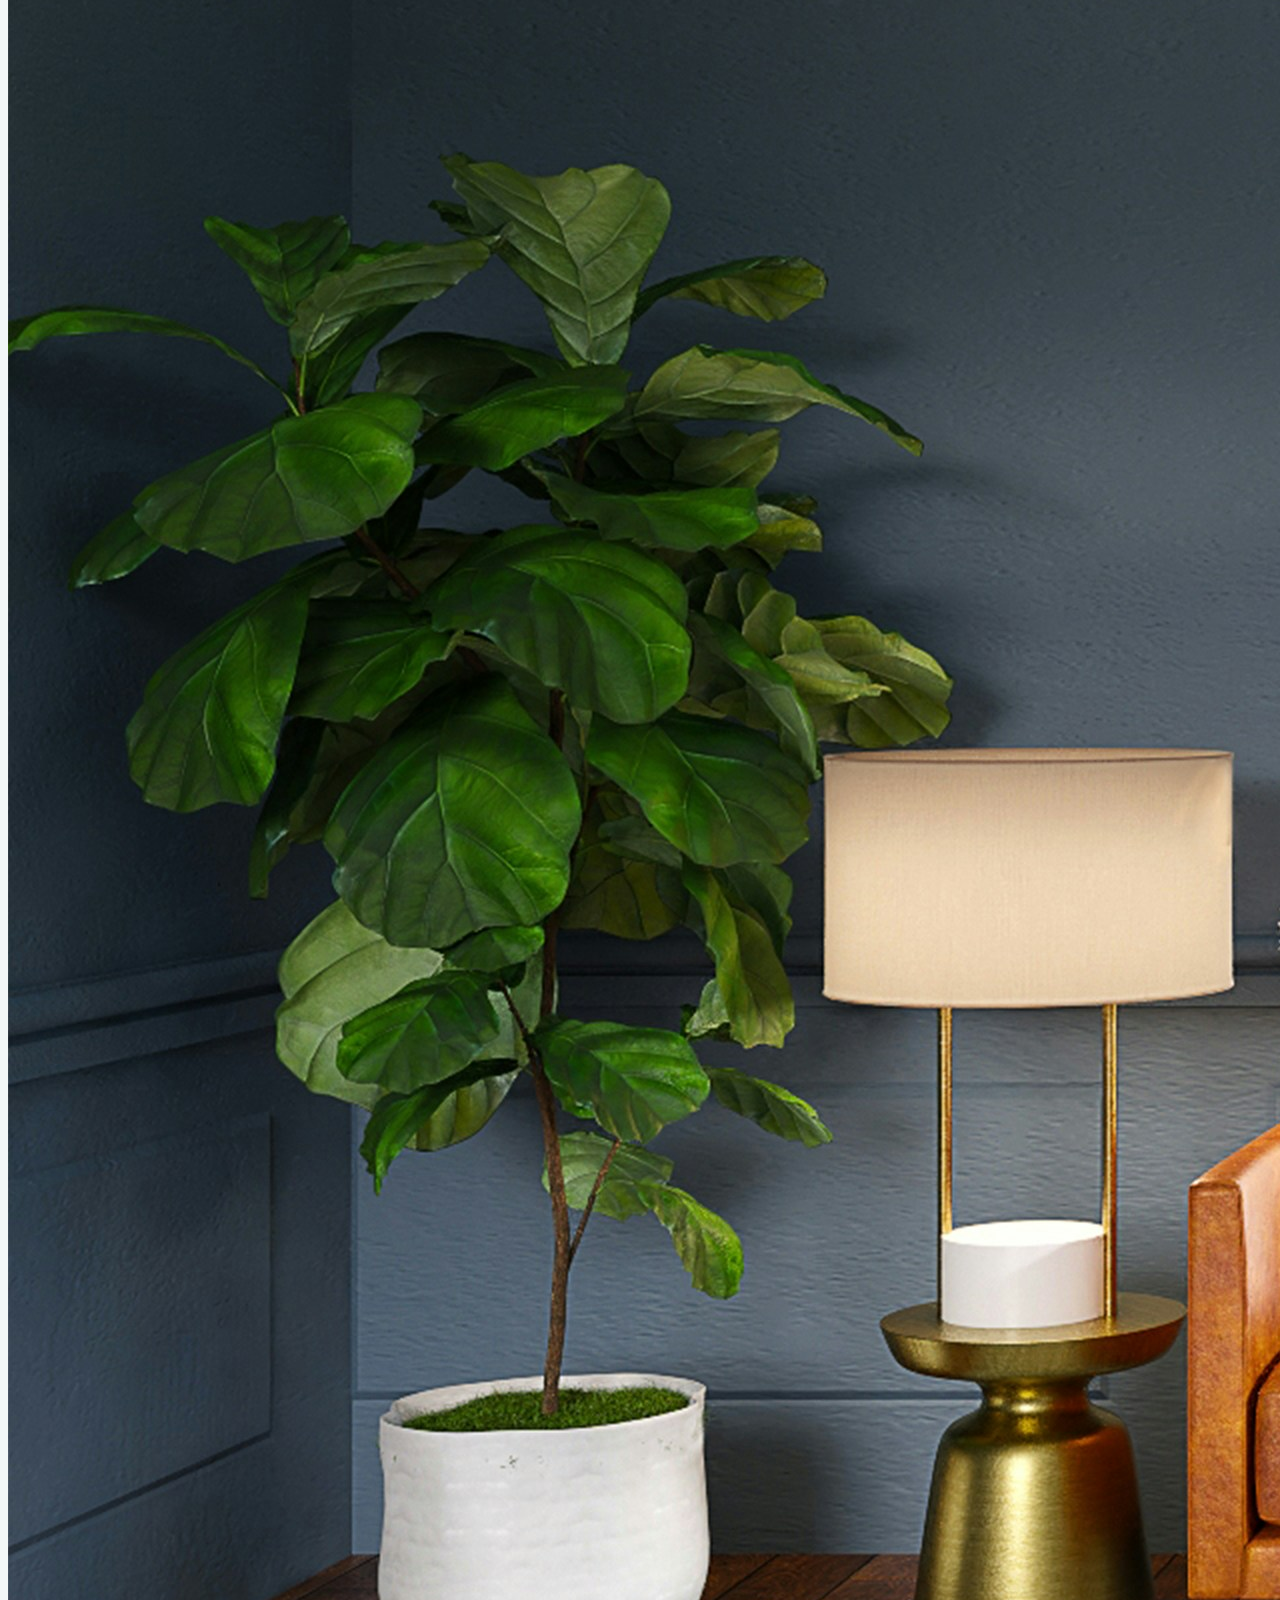
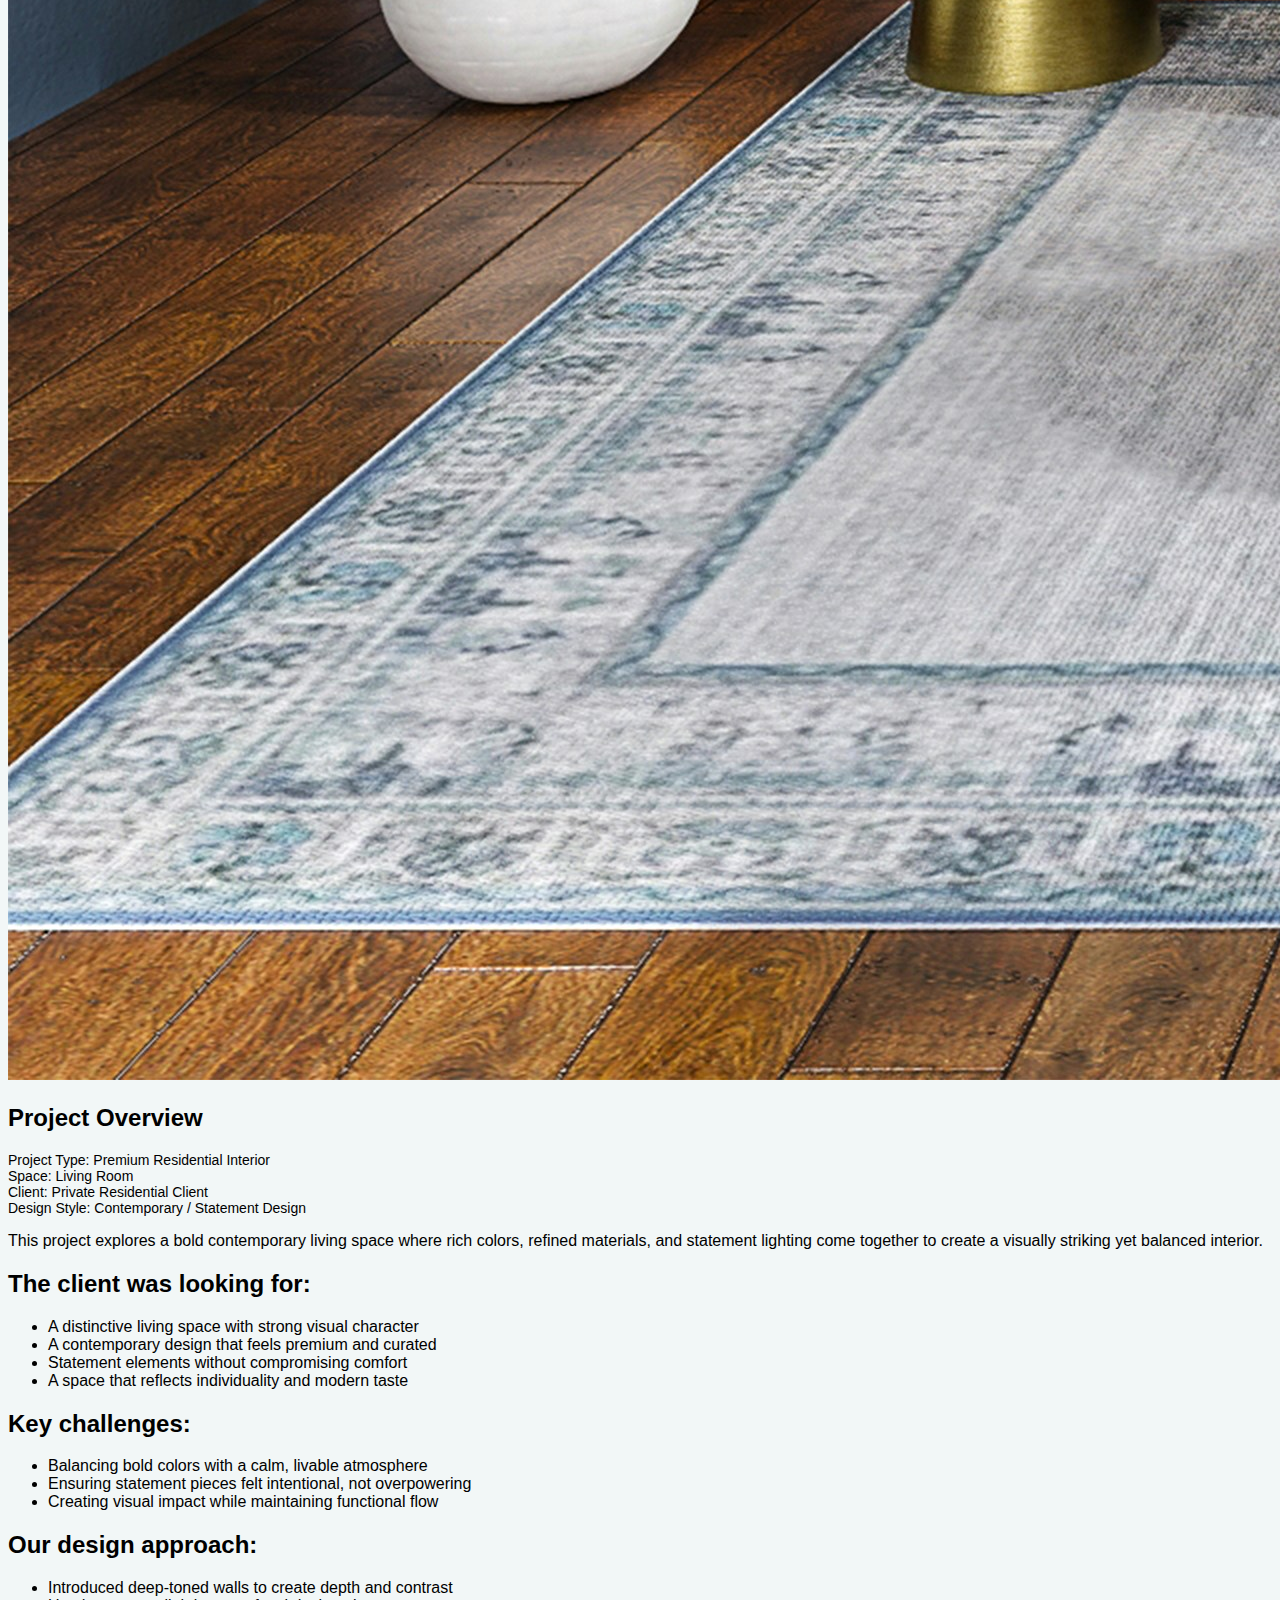
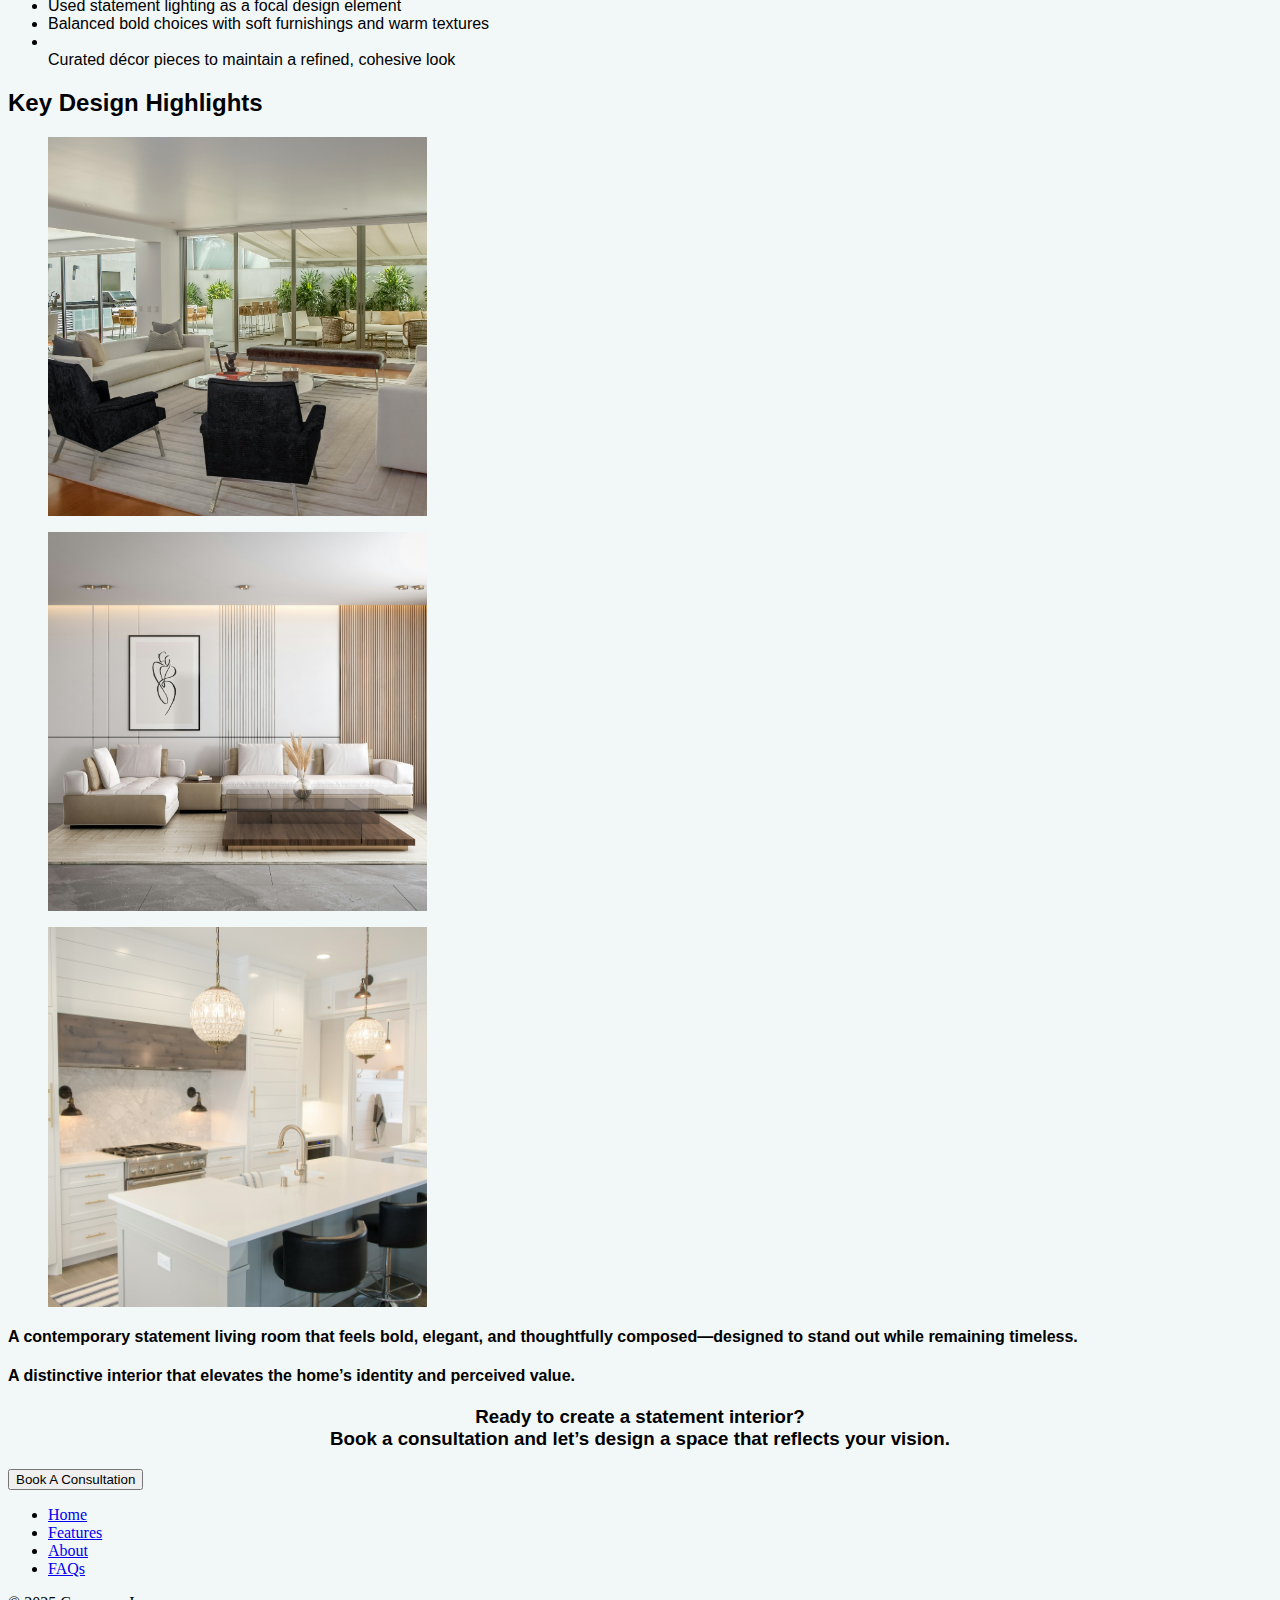
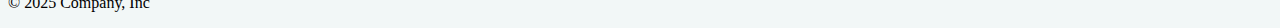
<file: casestudy3.html>
<!DOCTYPE html>
<html lang="en">
  <head>
    <meta charset="utf-8" />
    <meta name="viewport" content="width=device-width, initial-scale=1" />
    <title>Interior Design</title>
    <link
      href="https://cdn.jsdelivr.net/npm/bootstrap@5.3.8/dist/css/bootstrap.min.css"
      rel="stylesheet"
      integrity="sha384-sRIl4kxILFvY47J16cr9ZwB07vP4J8+LH7qKQnuqkuIAvNWLzeN8tE5YBujZqJLB"
      crossorigin="anonymous"
    />
    <link href="style.css" rel="stylesheet" />
  </head>
  <body>
    <nav class="navbar navbar-expand-lg bg-body-tertiary">
      <div class="container-fluid">
        <a class="navbar-brand" href="#">Aura Spaces</a>
        <button
          class="navbar-toggler"
          type="button"
          data-bs-toggle="collapse"
          data-bs-target="#navbarNavDropdown"
          aria-controls="navbarNavDropdown"
          aria-expanded="false"
          aria-label="Toggle navigation"
        >
          <span class="navbar-toggler-icon"></span>
        </button>
        <div class="collapse navbar-collapse" id="navbarNavDropdown">
          <ul class="navbar-nav">
            <li class="nav-item">
              <a class="nav-link active" aria-current="page" href="#">Home</a>
            </li>
            <li class="nav-item">
              <a class="nav-link" href="features.html">Features</a>
            </li>
            <li class="nav-item">
              <a class="nav-link" href="about.html">About</a>
            </li>
            <li class="nav-item dropdown">
              <a
                class="nav-link dropdown-toggle"
                href="#"
                role="button"
                data-bs-toggle="dropdown"
                aria-expanded="false"
              >
                Dropdown link
              </a>
              <ul class="dropdown-menu">
                <li><a class="dropdown-item" href="#">Action</a></li>
                <li><a class="dropdown-item" href="#">Another action</a></li>
                <li>
                  <a class="dropdown-item" href="#">Something else here</a>
                </li>
              </ul>
            </li>
          </ul>
        </div>
      </div>
    </nav>
    <div class="ratio ratio-16x9 h-25">
      <img src="project3.jpg" />
    </div>
    <div class="container project my-5">
      <h2>Project Overview</h2>
      <pre>
  Project Type: Premium Residential Interior
Space: Living Room
Client: Private Residential Client
Design Style: Contemporary / Statement Design</pre
      >
      <p>
       This project explores a bold contemporary living space where rich colors, refined materials, and statement lighting come together to create a visually striking yet balanced interior.
      </p>
      <h2>The client was looking for:</h2>
      <ul>
        <li>A distinctive living space with strong visual character</li>
        <li>A contemporary design that feels premium and curated</li>
        <li>Statement elements without compromising comfort</li>
        <li>A space that reflects individuality and modern taste</li>
      </ul>
      <h2>Key challenges:</h2>
      <ul>
        <li>Balancing bold colors with a calm, livable atmosphere</li>
        <li>Ensuring statement pieces felt intentional, not overpowering</li>
        <li>Creating visual impact while maintaining functional flow</li>
      </ul>
      <h2>Our design approach:</h2>
      <ul>
        <li>Introduced deep-toned walls to create depth and contrast</li>
        <li>
          Used statement lighting as a focal design element
        </li>
        <li>Balanced bold choices with soft furnishings and warm textures</li>
        <li></li>
Curated décor pieces to maintain a refined, cohesive look
      </ul>
      <h2>Key Design Highlights</h2>

      <div class="d-flex flex-nowrap gap-4">
        <figure class="figure image-zoom-wrapper ">
          <img src="case7.jpg" class="figure-img img-fluid rounded" alt="..." />
          <figcaption class="figure-caption text-end">
            A caption for the above image.
          </figcaption>
        </figure>
        <figure class="figure image-zoom-wrapper">
          <img src="case8.jpg" class="figure-img img-fluid rounded" alt="..." />
          <figcaption class="figure-caption text-end">
            A caption for the above image.
          </figcaption>
        </figure>
        <figure class="figure image-zoom-wrapper">
          <img src="case9.jpg" class="figure-img img-fluid rounded" alt="..." />
          <figcaption class="figure-caption text-end">
            A caption for the above image.
          </figcaption>
        </figure>
      </div>

      <h4>
A contemporary statement living room that feels bold, elegant, and thoughtfully composed—designed to stand out while remaining timeless.      </h4>
      <h4 >
       A distinctive interior that elevates the home’s identity and perceived value.
      </h4>
      <h3  class=" my-4"style="text-align: center;" >
        Ready to create a statement interior?
<br />
        Book a consultation and let’s design a space that reflects your vision.
      </h3><a href="form.html">
      <button type="button" class="btn btn-outline-primary d-grid gap-2 col-6 mx-auto" style="text-decoration: none;">Book A Consultation</button></a>
    </div> <footer class=" bg-dark mt-4">
    <ul class="nav justify-content-center border-bottom pb-3 mb-3">
      <li class="nav-item"><a href="#" class="nav-link px-2  text-white">Home</a></li>
      <li class="nav-item"><a href="features.html" class="nav-link px-2 text-white ">Features</a></li>
      <li class="nav-item"><a href="about.html" class="nav-link px-2 text-white">About</a></li>
      <li class="nav-item"><a href="#" class="nav-link px-2 text-white ">FAQs</a></li>
    </ul>
    <p class="text-center pb-3 text-white">© 2025 Company, Inc</p>
  </footer>

    <script
      src="https://cdn.jsdelivr.net/npm/bootstrap@5.3.8/dist/js/bootstrap.bundle.min.js"
      integrity="sha384-FKyoEForCGlyvwx9Hj09JcYn3nv7wiPVlz7YYwJrWVcXK/BmnVDxM+D2scQbITxI"
      crossorigin="anonymous"
    ></script>
  </body>
</html>
</file>
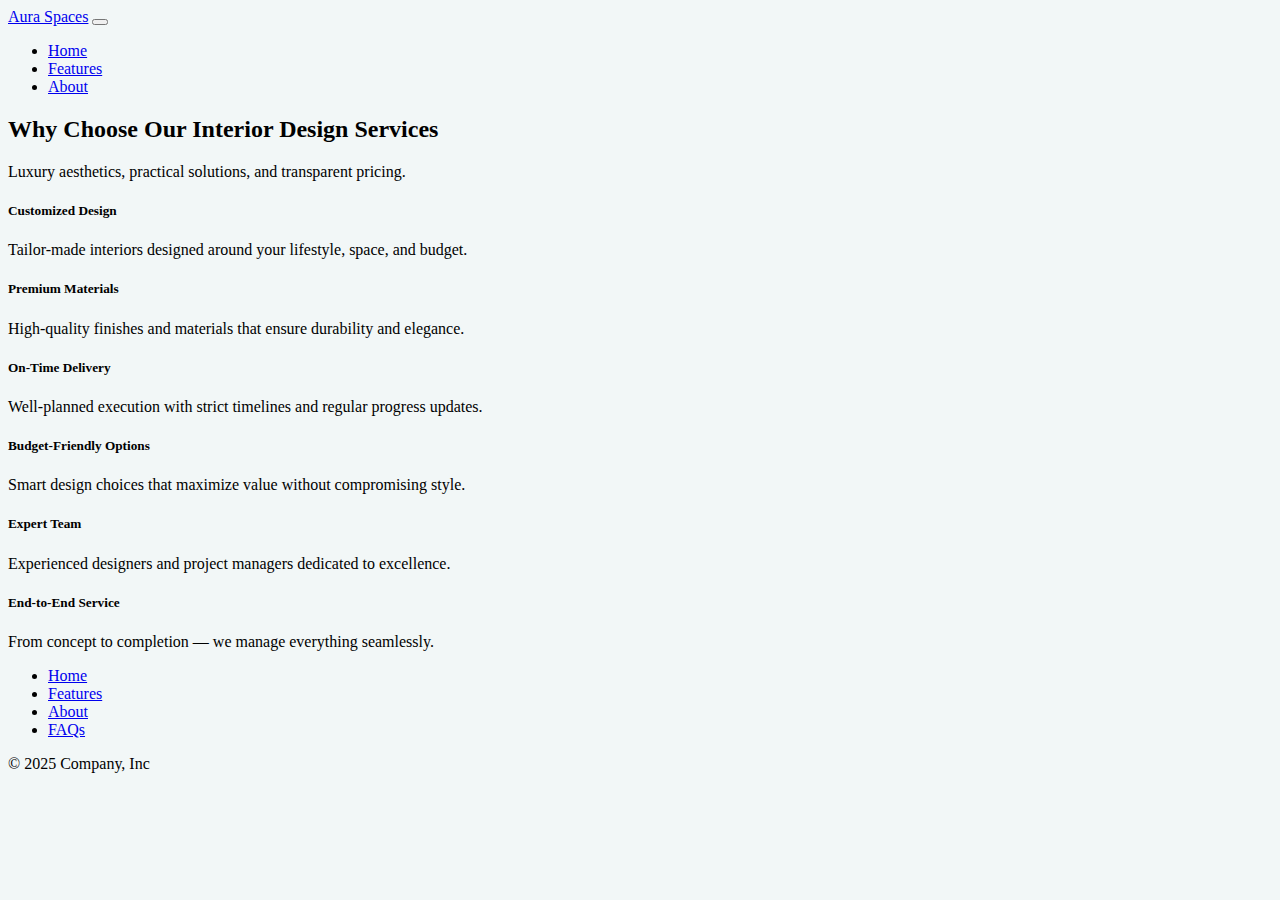
<file: features.html>
<!DOCTYPE html>
<html lang="en">

<head>
  <meta charset="utf-8" />
  <meta name="viewport" content="width=device-width, initial-scale=1" />
  <title>Interior Design</title>
  <link href="https://cdn.jsdelivr.net/npm/bootstrap@5.3.8/dist/css/bootstrap.min.css" rel="stylesheet"
    integrity="sha384-sRIl4kxILFvY47J16cr9ZwB07vP4J8+LH7qKQnuqkuIAvNWLzeN8tE5YBujZqJLB" crossorigin="anonymous" />
  <link href="style.css" rel="stylesheet" />
</head>

<body>

  <nav class="navbar navbar-expand-lg bg-dark navbar-dark">
    <div class="container-fluid">
      <a class="navbar-brand" href="#">Aura Spaces</a>
      <button class="navbar-toggler" type="button" data-bs-toggle="collapse" data-bs-target="#navbarNavDropdown"
        aria-controls="navbarNavDropdown" aria-expanded="false" aria-label="Toggle navigation">
        <span class="navbar-toggler-icon"></span>
      </button>
      <div class="collapse navbar-collapse" id="navbarNavDropdown">
        <ul class="navbar-nav">
          <li class="nav-item">
            <a class="nav-link " aria-current="page" href="index.html">Home</a>
          </li>
          <li class="nav-item">
            <a class="nav-link active " href="#">Features</a>
          </li>
          <li class="nav-item">
            <a class="nav-link" href="about.html">About</a>
          </li>
        </ul>
      </div>
    </div>
  </nav>


<!-- Features Section -->
<section class="py-5 bg-light">
  <div class="container">
    <div class="text-center mb-5">
      <h2 class="fw-bold">Why Choose Our Interior Design Services</h2>
      <p class="text-muted">Luxury aesthetics, practical solutions, and transparent pricing.</p>
    </div>

    <div class="row g-4">
      <div class="col-md-4">
        <div class="card h-100 border-0 shadow-sm text-center p-4">
          <h5 class="fw-semibold">Customized Design</h5>
          <p class="text-muted">
            Tailor-made interiors designed around your lifestyle, space, and budget.
          </p>
        </div>
      </div>

      <div class="col-md-4">
        <div class="card h-100 border-0 shadow-sm text-center p-4">
          <h5 class="fw-semibold">Premium Materials</h5>
          <p class="text-muted">
            High-quality finishes and materials that ensure durability and elegance.
          </p>
        </div>
      </div>

      <div class="col-md-4">
        <div class="card h-100 border-0 shadow-sm text-center p-4">
          <h5 class="fw-semibold">On-Time Delivery</h5>
          <p class="text-muted">
            Well-planned execution with strict timelines and regular progress updates.
          </p>
        </div>
      </div>

      <div class="col-md-4">
        <div class="card h-100 border-0 shadow-sm text-center p-4">
          <h5 class="fw-semibold">Budget-Friendly Options</h5>
          <p class="text-muted">
            Smart design choices that maximize value without compromising style.
          </p>
        </div>
      </div>

      <div class="col-md-4">
        <div class="card h-100 border-0 shadow-sm text-center p-4">
          <h5 class="fw-semibold">Expert Team</h5>
          <p class="text-muted">
            Experienced designers and project managers dedicated to excellence.
          </p>
        </div>
      </div>

      <div class="col-md-4">
        <div class="card h-100 border-0 shadow-sm text-center p-4">
          <h5 class="fw-semibold">End-to-End Service</h5>
          <p class="text-muted">
            From concept to completion — we manage everything seamlessly.
          </p>
        </div>
      </div>
    </div>
  </div>
</section>


  
   <footer class=" bg-dark mt-4">
    <ul class="nav justify-content-center border-bottom pb-3 mb-3">
      <li class="nav-item"><a href="index.html" class="nav-link px-2  text-white">Home</a></li>
      <li class="nav-item"><a href="features.html" class="nav-link px-2 text-white ">Features</a></li>
            <li class="nav-item"><a href="about.html" class="nav-link px-2 text-white">About</a></li>
      <li class="nav-item"><a href="#" class="nav-link px-2 text-white ">FAQs</a></li>

    </ul>
    <p class="text-center pb-3 text-white">© 2025 Company, Inc</p>
  </footer>

  <script src="https://cdn.jsdelivr.net/npm/bootstrap@5.3.8/dist/js/bootstrap.bundle.min.js"
    integrity="sha384-FKyoEForCGlyvwx9Hj09JcYn3nv7wiPVlz7YYwJrWVcXK/BmnVDxM+D2scQbITxI"
    crossorigin="anonymous"></script>

</body>

</html>
</file>
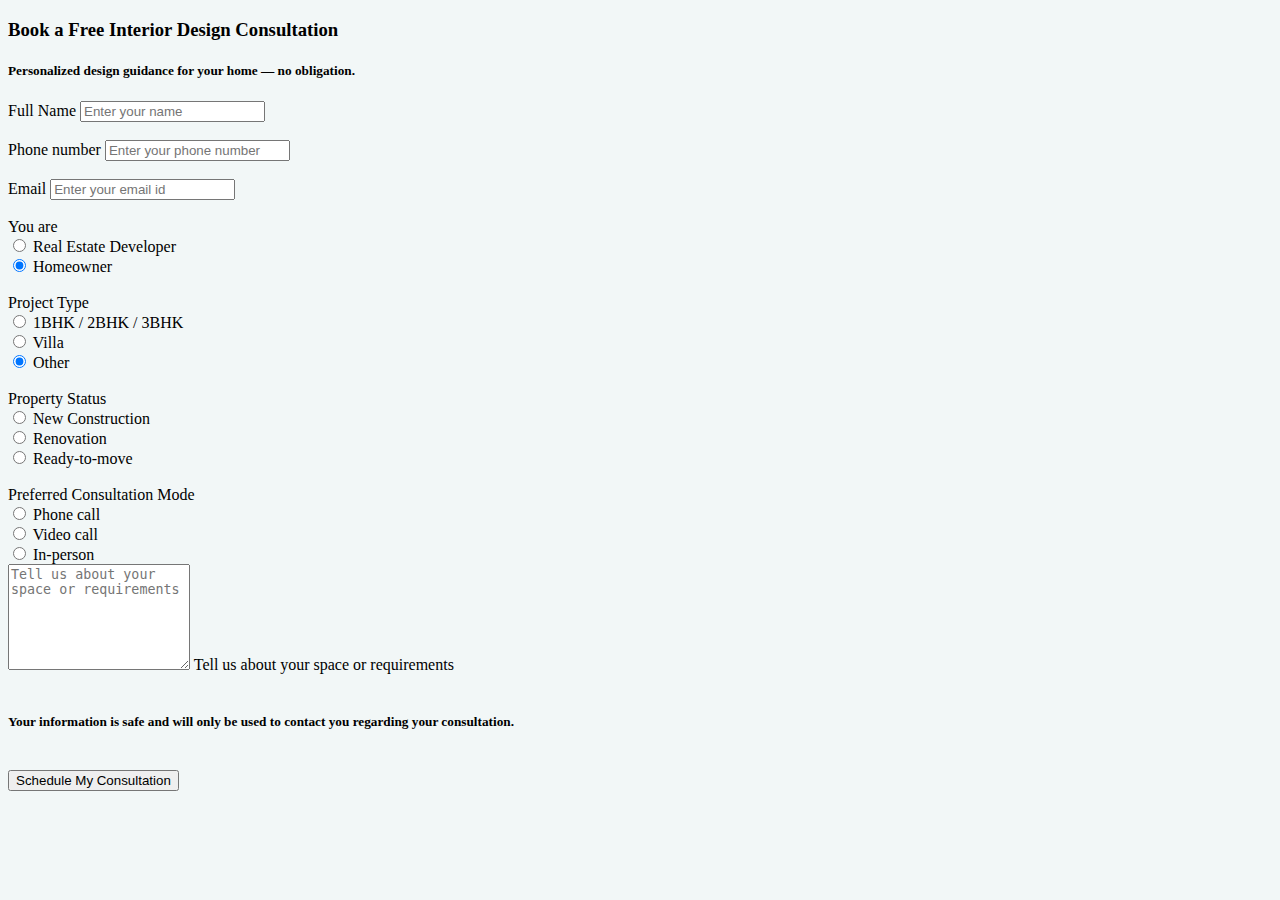
<file: form.html>
<!DOCTYPE html>
<html lang="en">

<head>
    <meta charset="utf-8" />
    <meta name="viewport" content="width=device-width, initial-scale=1" />
    <title>Interior Design</title>
    <link href="https://cdn.jsdelivr.net/npm/bootstrap@5.3.8/dist/css/bootstrap.min.css" rel="stylesheet"
        integrity="sha384-sRIl4kxILFvY47J16cr9ZwB07vP4J8+LH7qKQnuqkuIAvNWLzeN8tE5YBujZqJLB" crossorigin="anonymous" />
    <link href="style.css" rel="stylesheet" />
</head>

<body>
    <div class="container">
    <h3 class="display-5 text-body-emphasis">Book a Free Interior Design Consultation</h3>
        <h5 class="display-5 ">Personalized design guidance for your home — no obligation.</h5>
        <form class="row g-3">
            <div class="col md-12"> <label for="name" class="form-label">Full Name</label>
                <input type="text" class="form-control" placeholder="Enter your name" id="name" aria-label="First name">
            </div>
<br>
            <div class="col-md-12">
                <label for="inputnumber" class="form-label">Phone number</label>
                <input type="number" class="form-control"placeholder="Enter your phone number" id="inputnumber">
            </div>
<br>
            <div class="col-md-6"> <label for="inputEmail4" class="form-label">Email</label>
            <input type="email" class="form-control" placeholder="Enter your email id" id="inputEmail4">
            </div><br>
<div class="col-12">
            <label for="client" class="form-label">You are</label>
            <div class="client">
                <input class="form-check-input" type="radio" name="client" id="radioDefault1">
                <label class="form-check-label" for="radioDefault1">
                    Real Estate Developer
                </label>
            </div>
            <div class="client">
                <input class="form-check-input" type="radio" name="client" id="radioDefault2" checked>
                <label class="form-check-label" for="radioDefault2">
                    Homeowner
                </label>
            </div></div>
<br>
            <div class="col-12">
                <label for="projecttype" class="form-label">Project Type</label>   
                <div class="projecttype">
                <input class="form-check-input" type="radio" name="type" id="radioDefault1">
                <label class="form-check-label" for="radioDefault1">
                    1BHK / 2BHK / 3BHK
                </label>
            </div><div class="projecttype">
                <input class="form-check-input" type="radio" name="type" id="radioDefault1">
                <label class="form-check-label" for="radioDefault1">
                    Villa
                </label>
            </div>
            <div class="projecttype">
                <input class="form-check-input" type="radio" name="type" id="radioDefault2" checked>
                <label class="form-check-label" for="radioDefault2">
                    Other
                </label>
            </div> </div>
        

<br>
            <div class="col-12">
                <label for="status" class="form-label">Property Status</label>
                   </div> 
            <div class="status">
                <input class="form-check-input" type="radio" name="status" id="radioDefault1">
                <label class="form-check-label" for="radioDefault1">
                    New Construction
                </label>
            </div><div class="status">
                <input class="form-check-input" type="radio" name="status" id="radioDefault1">
                <label class="form-check-label" for="radioDefault1">
                    Renovation
                </label>
            </div>
            <div class="status">
                <input class="form-check-input" type="radio" name="status" id="radioDefault1">
                <label class="form-check-label" for="radioDefault1">
Ready-to-move                </label>
            </div>

<br>
 <div class="col-12">
                <label for="mode" class="form-label"> Preferred Consultation Mode</label>
                   </div> 
            <div class="mode">
                <input class="form-check-input" type="radio" name="mode" id="radioDefault1">
                <label class="form-check-label" for="radioDefault1">
                    Phone call
                </label>
            </div><div class="mode">
                <input class="form-check-input" type="radio" name="mode" id="radioDefault1">
                <label class="form-check-label" for="radioDefault1">
                    Video call
                </label>
            </div>
            <div class="mode">
                <input class="form-check-input" type="radio" name="mode" id="radioDefault1">
                <label class="form-check-label" for="radioDefault1">
In-person            </div>
<div class="form-floating">
  <textarea class="form-control" placeholder="Tell us about your space or requirements " id="floatingTextarea2" style="height: 100px"></textarea>
  <label for="floatingTextarea2">Tell us about your space or requirements</label>
</div><br><h5>Your information is safe and will only be used to contact you regarding your consultation.</h5><br>
            <div class="col-md-12 mb-3 d-grid gap-2 col-6 mx-auto  ">
                <button type="submit" class="btn btn-primary">Schedule My Consultation</button>
            </div><br>
        </form>








</div>






        <script src="https://cdn.jsdelivr.net/npm/bootstrap@5.3.8/dist/js/bootstrap.bundle.min.js"
            integrity="sha384-FKyoEForCGlyvwx9Hj09JcYn3nv7wiPVlz7YYwJrWVcXK/BmnVDxM+D2scQbITxI"
            crossorigin="anonymous"></script>

</body>

</html>
</file>
<file: style.css>
#myCarousel {
  height: 600px;
}

#myCarousel .carousel-inner,
#myCarousel .carousel-item,
#myCarousel img {
  height: 100%;
}

#myCarousel img {
  object-fit: cover;
}
#myCarousel img {
  transition: ease 0.5s;
}
#myCarousel h5 {
  font-family: sans-serif, serif;
  color: aliceblue;
}
#brandstatement {
  font-family: "Poppins", "Helvetica Neue", Arial, sans-serif;
  font-size: 1.25rem;
  font-weight: 500;
  line-height: 1.6;
  color: #222;
  max-width: 720px;
  margin: 3rem auto;
  text-align: center;
}
#different {
  margin: 4rem auto;
}
.project {
  font-family: "Poppins", "Helvetica Neue", Arial, sans-serif;
}
.project pre {
  font-family: "Poppins", "Helvetica Neue", Arial, sans-serif;
  font-size: 14px;
  white-space: pre-line; /* optional, looks more editorial */
}

.project figure {
  max-width: 30%;
  aspect-ratio: 1 / 1;
  overflow: hidden;
}

.project figure img {
  width: 100%;
  height: 100%;
  object-fit: cover;
}
body{
  background-color: hsl(180, 24%, 96%);
}
.image-zoom-wrapper {
  overflow: hidden;
  cursor: pointer;
}

.image-zoom-wrapper img {
  width: 100%;
  height: auto;
  transition: transform 0.4s ease;
}

.image-zoom-wrapper:hover img {
  transform: scale(1.08);
}
.card-hover {
  transition: transform 0.3s ease, box-shadow 0.3s ease;
  cursor: pointer;
}

.card-hover:hover {
  transform: scale(1.03);
  box-shadow: 0 12px 25px rgba(0, 0, 0, 0.12);
}
</file>
